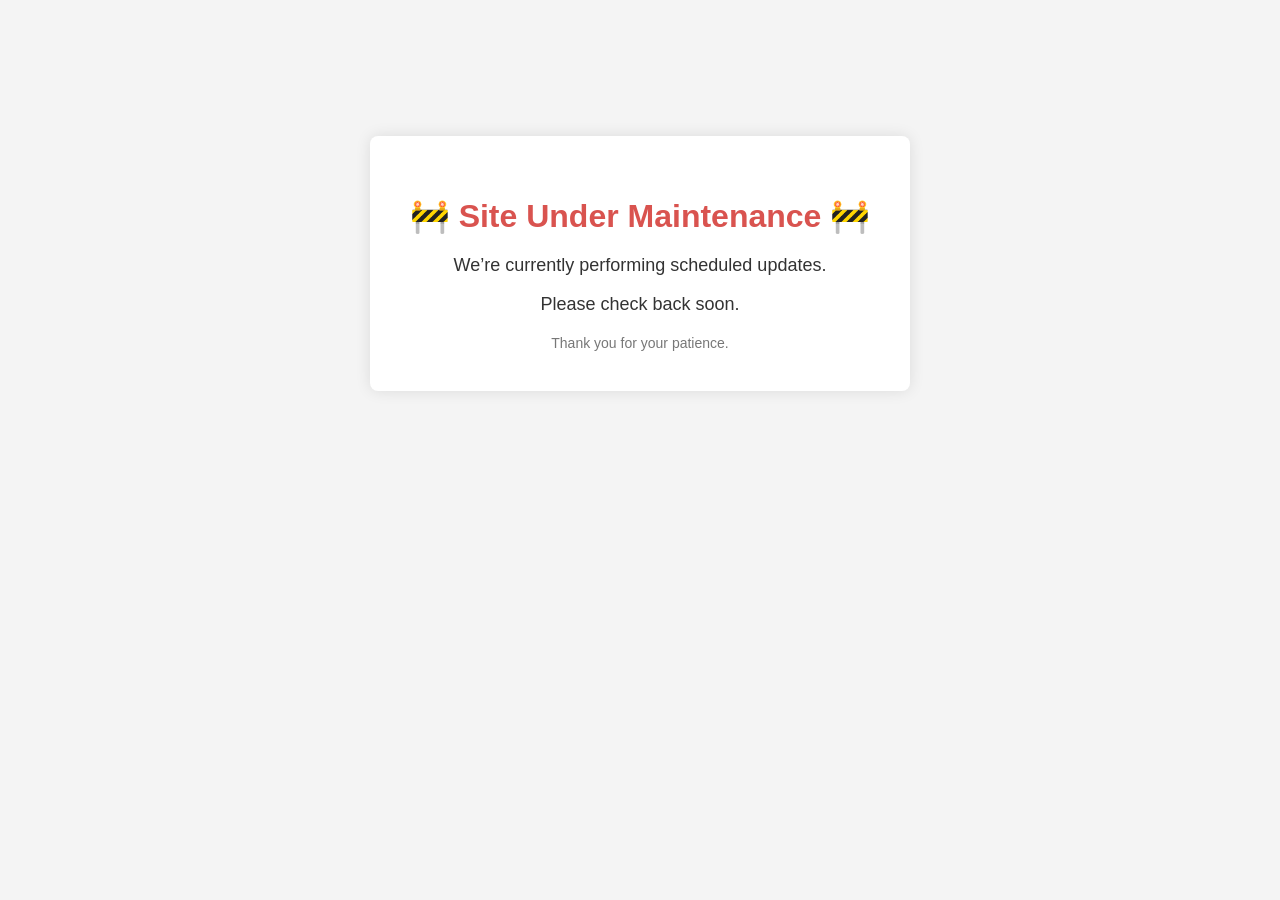
<file: index.html>
<!DOCTYPE html>
<html lang="en">
<head>
  <meta charset="UTF-8">
  <title>Site Under Maintenance</title>
  <meta name="viewport" content="width=device-width, initial-scale=1.0">
  <!-- Optional auto-refresh every 30 seconds -->
  <meta http-equiv="refresh" content="30">
  <style>
    body {
      background-color: #f4f4f4;
      font-family: Arial, sans-serif;
      text-align: center;
      padding: 10%;
      color: #333;
    }
    .container {
      background: #fff;
      padding: 40px;
      border-radius: 8px;
      box-shadow: 0 0 15px rgba(0,0,0,0.1);
      display: inline-block;
    }
    h1 {
      color: #d9534f;
      margin-bottom: 20px;
    }
    p {
      font-size: 18px;
      margin-bottom: 10px;
    }
    .footer {
      margin-top: 20px;
      font-size: 14px;
      color: #777;
    }
  </style>
</head>
<body>
  <div class="container">
    <h1>🚧 Site Under Maintenance 🚧</h1>
    <p>We’re currently performing scheduled updates.</p>
    <p>Please check back soon.</p>
    <div class="footer">Thank you for your patience.</div>
  </div>
</body>
  </html>
</file>
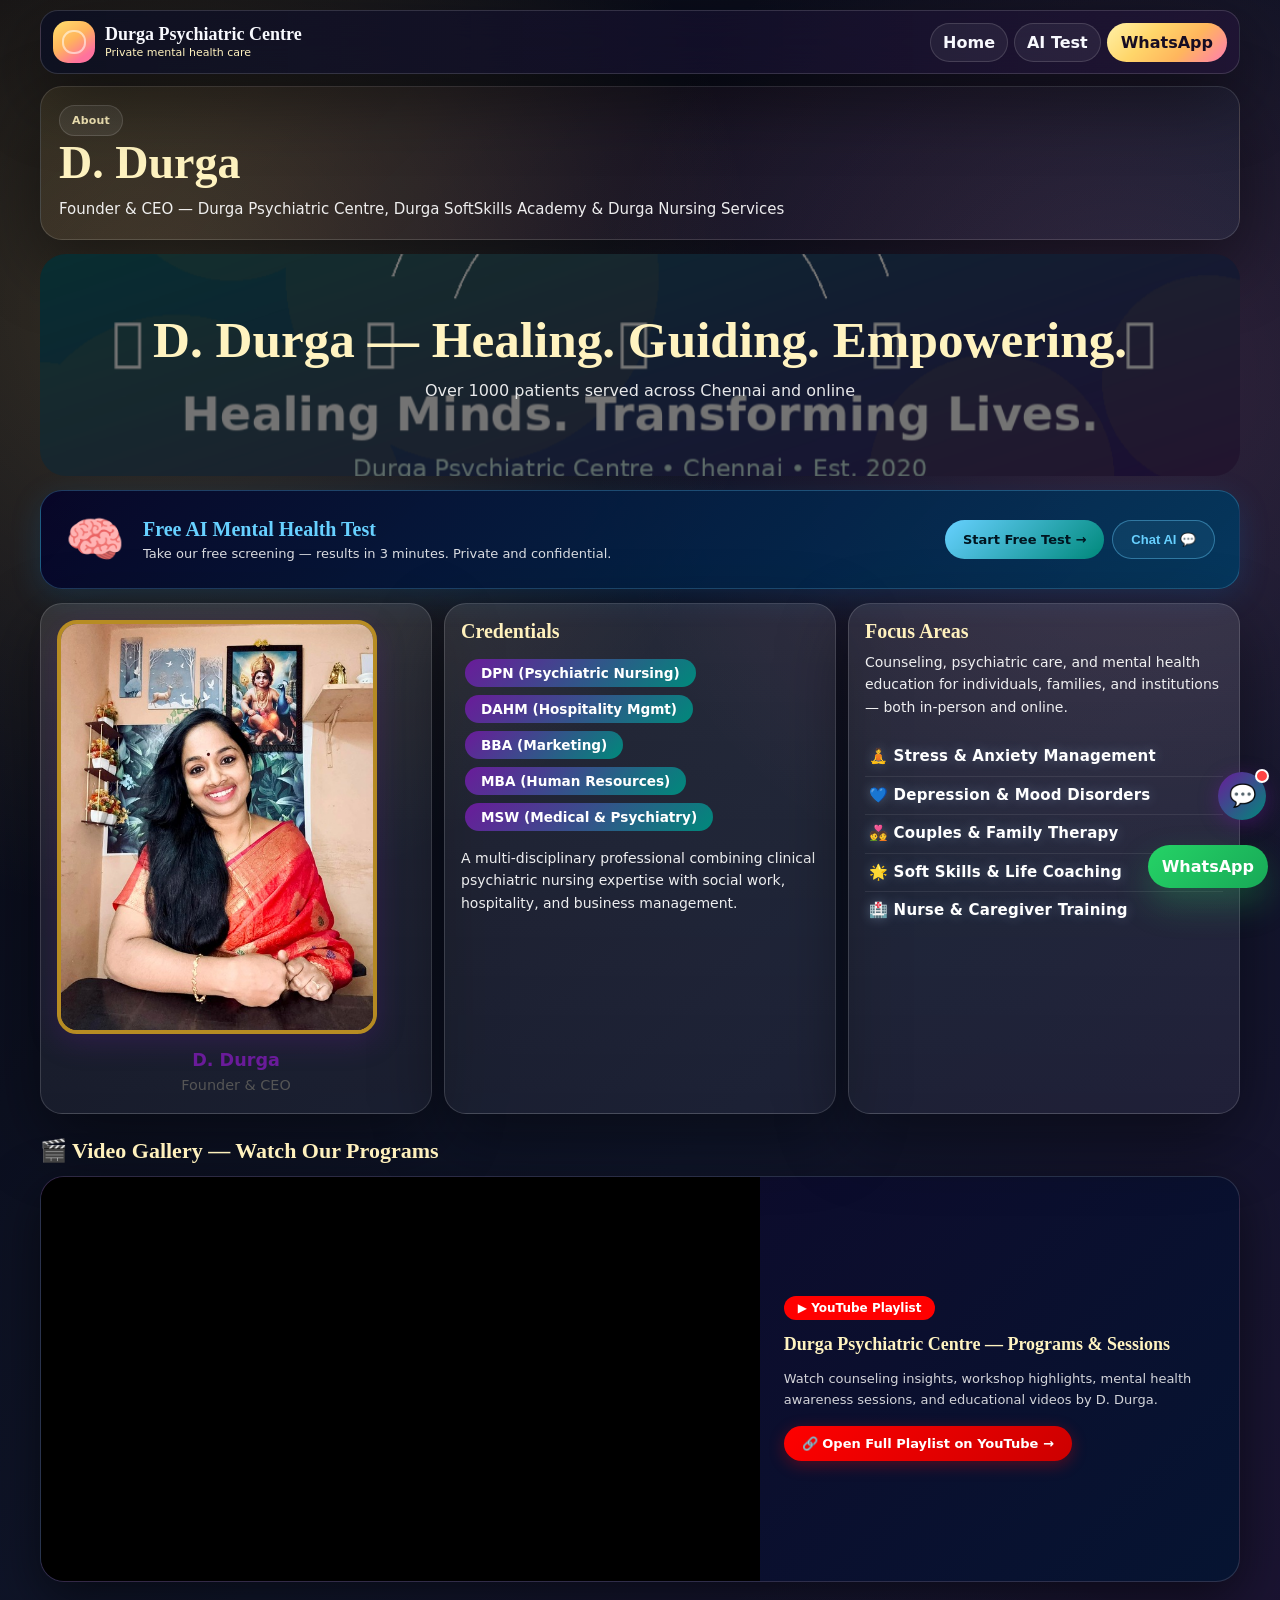
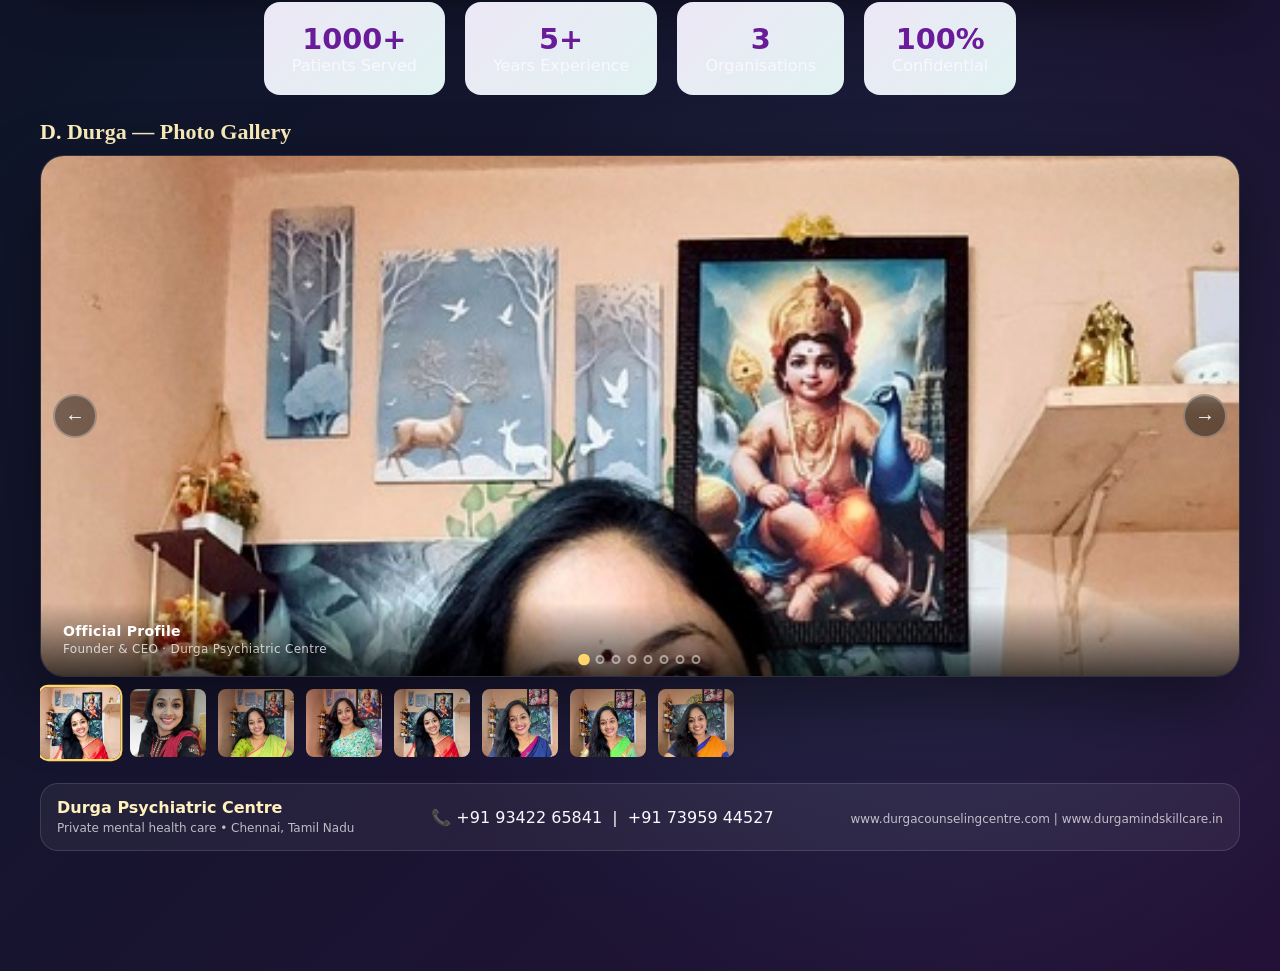
<file: about.html>
<!doctype html>
<html lang="en">
<head>
<meta charset="utf-8">
<meta name="viewport" content="width=device-width, initial-scale=1">
<title>About D. Durga | Durga Psychiatric Centre</title>
<link rel="stylesheet" href="styles.css">
<style>
.about-photos { display:grid; grid-template-columns:repeat(auto-fit,minmax(200px,1fr)); gap:16px; margin:24px 0; }
.about-photos img { width:100%; height:280px; object-fit:cover; object-position:top; border-radius:16px; box-shadow:0 6px 20px rgba(106,27,154,0.2); border:3px solid #b78c23; transition:transform 0.3s; }
.about-photos img:hover { transform:scale(1.03); }
.cred-badge { display:inline-block; background:linear-gradient(135deg,#6a1b9a,#00897b); color:#fff; border-radius:20px; padding:6px 16px; margin:4px; font-size:0.85rem; font-weight:600; }
.stat-row { display:flex; gap:20px; flex-wrap:wrap; justify-content:center; margin:20px 0; }
.stat { background:linear-gradient(135deg,#ede7f6,#e0f2f1); border-radius:16px; padding:20px 28px; text-align:center; min-width:140px; }
.stat b { display:block; font-size:1.8rem; color:#6a1b9a; }

/* ── BRIGHT FOCUS LIST ── */
.focus-list { list-style:none; padding:10px 0 0; margin:10px 0 0; }
.focus-list li {
  color: #ffffff;
  font-size: 15px;
  font-weight: 600;
  line-height: 1.7;
  padding: 6px 0 6px 4px;
  border-bottom: 1px solid rgba(255,255,255,0.08);
  text-shadow: 0 0 12px rgba(180,220,255,0.3);
  letter-spacing: 0.2px;
}
.focus-list li:last-child { border-bottom: none; }
.focus-list li:hover { color: #ffd66a; cursor: default; transition: color 0.2s; }

/* ── YOUTUBE SECTION ── */
.yt-section {
  margin: 12px 0 20px;
  border-radius: 24px;
  overflow: hidden;
  border: 1px solid rgba(255,255,255,0.14);
  background: linear-gradient(135deg, rgba(20,5,40,0.95), rgba(5,20,50,0.95));
  box-shadow: 0 16px 50px rgba(0,0,0,0.5);
}
.yt-main {
  display: grid;
  grid-template-columns: 1.5fr 1fr;
  gap: 0;
}
.yt-embed-wrap {
  position: relative;
  width: 100%;
  aspect-ratio: 16/9;
  background: #000;
}
.yt-embed-wrap iframe {
  position: absolute;
  inset: 0;
  width: 100%;
  height: 100%;
  border: 0;
  display: block;
}
.yt-info {
  padding: 28px 24px;
  display: flex;
  flex-direction: column;
  justify-content: center;
  gap: 12px;
}
.yt-badge {
  display: inline-flex;
  align-items: center;
  gap: 6px;
  padding: 5px 14px;
  border-radius: 999px;
  background: #ff0000;
  color: #fff;
  font-size: 12px;
  font-weight: 700;
  width: fit-content;
}
.yt-info h3 {
  margin: 0;
  font-size: 18px;
  font-family: Georgia, serif;
  color: #fff3c0;
  line-height: 1.35;
}
.yt-info p {
  margin: 0;
  font-size: 13px;
  color: rgba(255,255,255,0.82);
  line-height: 1.6;
}
.yt-link {
  display: inline-flex;
  align-items: center;
  gap: 6px;
  padding: 10px 18px;
  border-radius: 999px;
  background: linear-gradient(135deg,#ff0000,#cc0000);
  color: #fff;
  font-weight: 700;
  font-size: 13px;
  text-decoration: none;
  width: fit-content;
  transition: transform 0.2s, box-shadow 0.2s;
  box-shadow: 0 4px 16px rgba(255,0,0,0.3);
  margin-top: 4px;
}
.yt-link:hover { transform: scale(1.04); box-shadow: 0 6px 22px rgba(255,0,0,0.45); }

@media (max-width: 700px) {
  .yt-main { grid-template-columns: 1fr; }
  .yt-embed-wrap { aspect-ratio: 16/9; position: relative; }
  .yt-info { padding: 20px 16px; }
}
</style>
</head>
<body>
<div class="wrap">
  <div class="nav">
    <div class="brand">
      <div class="logo"></div>
      <div>
        <h1>Durga Psychiatric Centre</h1>
        <p>Private mental health care</p>
      </div>
    </div>
    <div class="actions">
      <a class="pill" href="index.html">Home</a>
      <a class="pill" href="ai-test.html">AI Test</a>
      <a class="btn" href="https://wa.me/917395944527" target="_blank" rel="noopener">WhatsApp</a>
    </div>
  </div>

  <section class="page-hero">
    <div class="eyebrow">About</div>
    <h2>D. Durga</h2>
    <p>Founder &amp; CEO — Durga Psychiatric Centre, Durga SoftSkills Academy &amp; Durga Nursing Services</p>
  </section>

  <section class="pax-section reveal"><div class="pax-bg" style="background-image:url('hero-visual.png')" data-parallax="0.16"></div><div class="pax-content"><h2>D. Durga — Healing. Guiding. Empowering.</h2><p>Over 1000 patients served across Chennai and online</p></div></section><div class="ai-strip reveal"><div class="ai-icon">🧠</div><div class="ai-text"><h3>Free AI Mental Health Test</h3><p>Take our free screening — results in 3 minutes. Private and confidential.</p></div><div class="ai-ctas"><a class="ai-cta-btn primary" href="ai-test.html">Start Free Test →</a><button class="ai-cta-btn secondary" onclick="document.getElementById('dpc-chat-bubble').click()">Chat AI 💬</button></div></div>

  <section class="section-grid">
    <div class="panel" style="text-align:center;">
      <img src="profile.jpg" alt="D. Durga — Founder & CEO" style="width:100%;max-width:320px;border-radius:20px;object-fit:cover;box-shadow:0 8px 28px rgba(106,27,154,0.25);border:4px solid #b78c23;">
      <p style="margin-top:12px;font-weight:700;color:#6a1b9a;font-size:1.1rem;">D. Durga</p>
      <p style="color:#555;font-size:0.9rem;">Founder &amp; CEO</p>
    </div>
    <div class="panel">
      <h3>Credentials</h3>
      <div style="margin:12px 0;">
        <span class="cred-badge">DPN (Psychiatric Nursing)</span>
        <span class="cred-badge">DAHM (Hospitality Mgmt)</span>
        <span class="cred-badge">BBA (Marketing)</span>
        <span class="cred-badge">MBA (Human Resources)</span>
        <span class="cred-badge">MSW (Medical &amp; Psychiatry)</span>
      </div>
      <p>A multi-disciplinary professional combining clinical psychiatric nursing expertise with social work, hospitality, and business management.</p>
    </div>
    <div class="panel">
      <h3>Focus Areas</h3>
      <p>Counseling, psychiatric care, and mental health education for individuals, families, and institutions — both in-person and online.</p>
      <ul class="focus-list">
        <li>🧘 Stress &amp; Anxiety Management</li>
        <li>💙 Depression &amp; Mood Disorders</li>
        <li>💑 Couples &amp; Family Therapy</li>
        <li>🌟 Soft Skills &amp; Life Coaching</li>
        <li>🏥 Nurse &amp; Caregiver Training</li>
      </ul>
    </div>
  </section>

  <!-- ═══ YOUTUBE PLAYLIST ═══════════════════════ -->
  <h3 class="section-title reveal">🎬 Video Gallery — Watch Our Programs</h3>

  <div class="yt-section reveal">
    <div class="yt-main">
      <div class="yt-embed-wrap">
        <iframe
          src="https://www.youtube.com/embed/videoseries?list=PL682GAq1ZyJDsXdpb09h1Mf0v5Gr1PS_e&autoplay=0&rel=0&modestbranding=1"
          title="Durga Psychiatric Centre — Video Playlist"
          allow="accelerometer; autoplay; clipboard-write; encrypted-media; gyroscope; picture-in-picture; web-share"
          allowfullscreen
          loading="lazy">
        </iframe>
      </div>
      <div class="yt-info">
        <div class="yt-badge">▶ YouTube Playlist</div>
        <h3>Durga Psychiatric Centre — Programs &amp; Sessions</h3>
        <p>Watch counseling insights, workshop highlights, mental health awareness sessions, and educational videos by D. Durga.</p>
        <a class="yt-link" href="https://youtube.com/playlist?list=PL682GAq1ZyJDsXdpb09h1Mf0v5Gr1PS_e&si=a0qLMXw9-66dJAkd" target="_blank" rel="noopener">
          🔗 Open Full Playlist on YouTube →
        </a>
      </div>
    </div>
  </div>
  <!-- ════════════════════════════════════════════ -->

  <div class="stat-row">
    <div class="stat"><b>1000+</b>Patients Served</div>
    <div class="stat"><b>5+</b>Years Experience</div>
    <div class="stat"><b>3</b>Organisations</div>
    <div class="stat"><b>100%</b>Confidential</div>
  </div>

  <h3 class="section-title reveal">D. Durga — Photo Gallery</h3>
  <div class="carousel reveal">
    <div class="car-viewport">
      <div class="car-track">
        <div class="car-slide"><img src="profile.jpg"    alt="D. Durga Official Profile"  ><div class="car-caption">Official Profile<span>Founder &amp; CEO · Durga Psychiatric Centre</span></div></div>
        <div class="car-slide"><img src="gallery-1.jpg"  alt="D. Durga Conference"         ><div class="car-caption">Conference &amp; Events<span>Representing Durga Psychiatric Centre</span></div></div>
        <div class="car-slide"><img src="gallery-2.jpg"  alt="D. Durga at Clinic"          ><div class="car-caption">At the Clinic<span>Private counseling · T Nagar, Chennai</span></div></div>
        <div class="car-slide"><img src="gallery-3.jpg"  alt="D. Durga Counseling Session" ><div class="car-caption">Counseling Session<span>Individual, couples &amp; family therapy</span></div></div>
        <div class="car-slide"><img src="gallery-4.jpg"  alt="D. Durga Formal Portrait"    ><div class="car-caption">Formal Portrait<span>Multi-disciplinary health professional</span></div></div>
        <div class="car-slide"><img src="gallery-5.jpg"  alt="D. Durga Blue Saree"         ><div class="car-caption">Professional Consultation<span>Online &amp; in-person sessions</span></div></div>
        <div class="car-slide"><img src="gallery-6.jpg"  alt="D. Durga Workshop"           ><div class="car-caption">Workshop Day<span>Schools · Colleges · Corporates</span></div></div>
        <div class="car-slide"><img src="gallery-7.jpg"  alt="D. Durga Training Session"   ><div class="car-caption">Training Session<span>Certificate programs &amp; caregiver training</span></div></div>
      </div>
    </div>
    <button class="car-prev">&#8592;</button>
    <button class="car-next">&#8594;</button>
    <div class="car-dots"></div>
  </div>
  <div class="car-thumbs reveal">
    <div class="car-thumb active"><img src="profile.jpg"   alt="1"></div>
    <div class="car-thumb"><img src="gallery-1.jpg" alt="2"></div>
    <div class="car-thumb"><img src="gallery-2.jpg" alt="3"></div>
    <div class="car-thumb"><img src="gallery-3.jpg" alt="4"></div>
    <div class="car-thumb"><img src="gallery-4.jpg" alt="5"></div>
    <div class="car-thumb"><img src="gallery-5.jpg" alt="6"></div>
    <div class="car-thumb"><img src="gallery-6.jpg" alt="7"></div>
    <div class="car-thumb"><img src="gallery-7.jpg" alt="8"></div>
  </div>

  <div class="footer">
    <div><strong>Durga Psychiatric Centre</strong><br><span class="small">Private mental health care • Chennai, Tamil Nadu</span></div>
    <div>📞 +91 93422 65841 &nbsp;|&nbsp; +91 73959 44527</div>
    <div><span class="small">www.durgacounselingcentre.com | www.durgamindskillcare.in</span></div>
  </div>
</div>
<a class="wa" href="https://wa.me/917395944527" target="_blank" rel="noopener">WhatsApp</a>
<script src="script.js"></script>
</body>
</html>
</file>
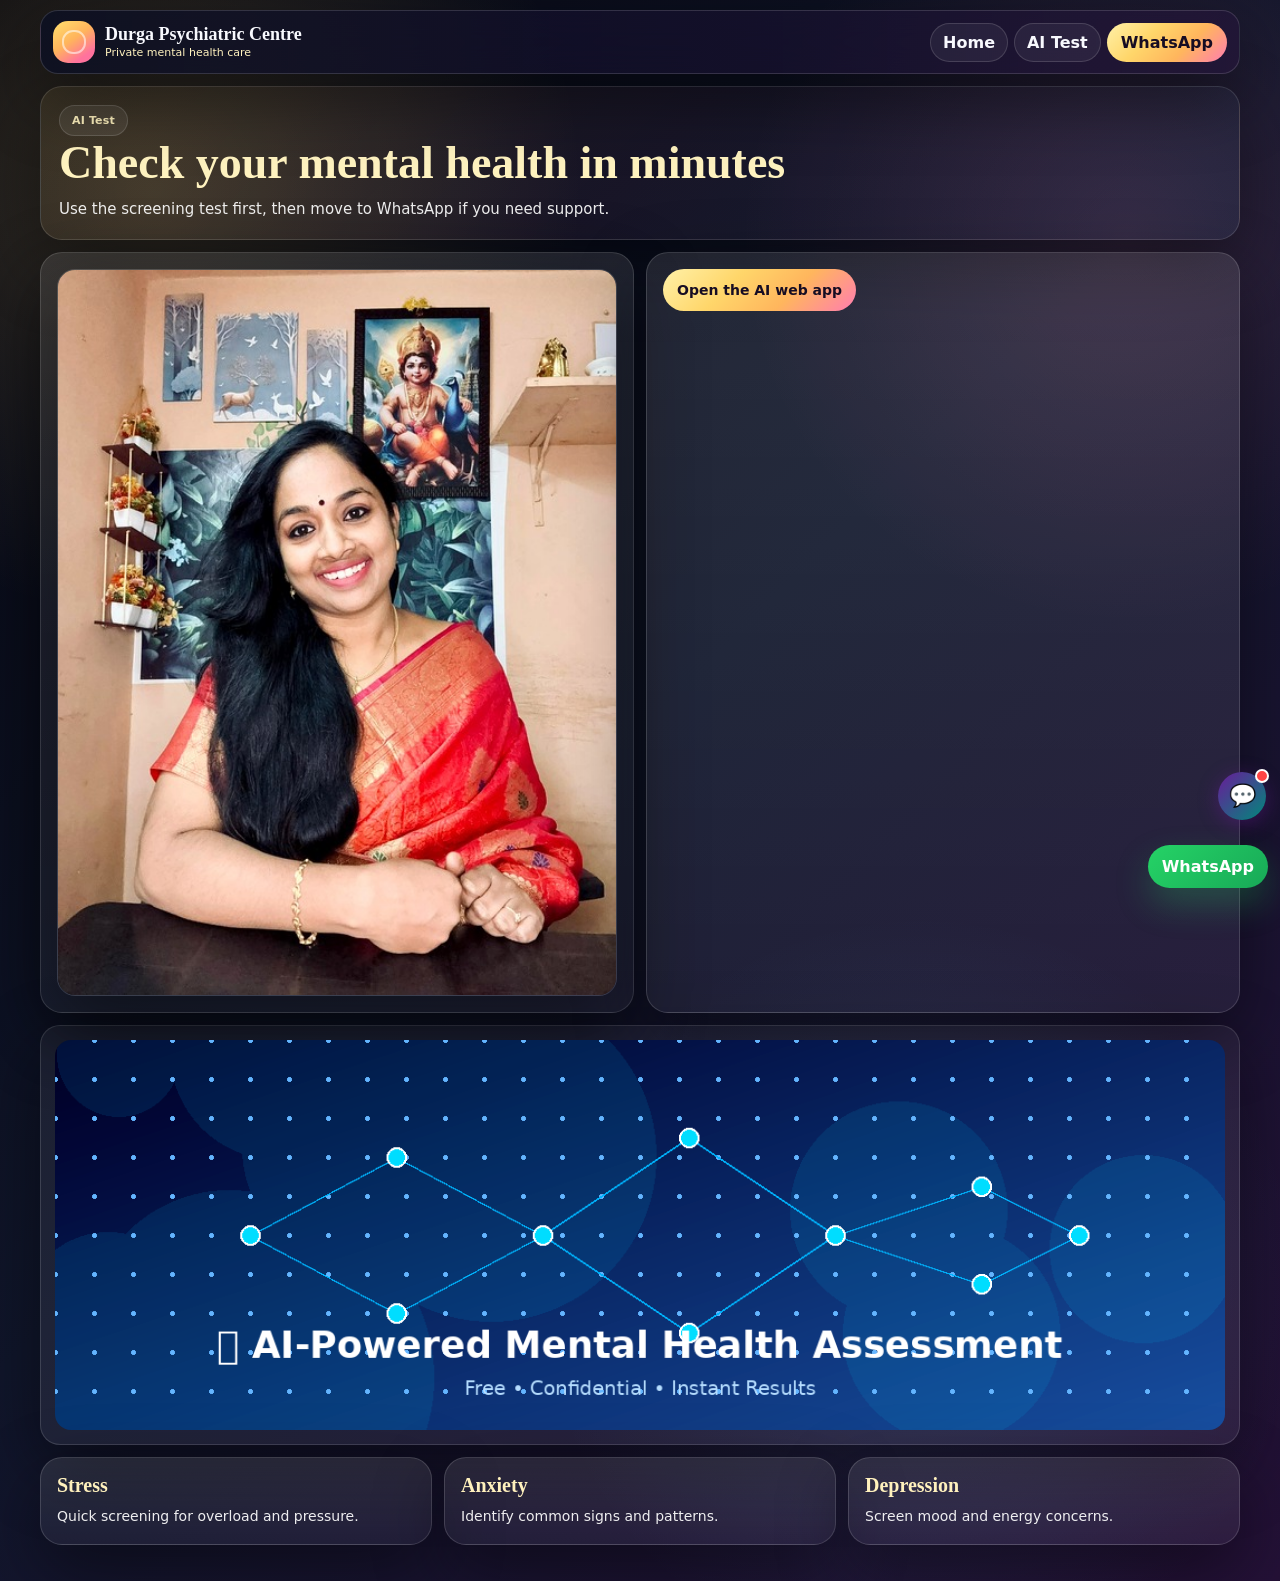
<file: ai-test.html>
<!doctype html>
<html lang="en">
<head>
<meta charset="utf-8">
<meta name="viewport" content="width=device-width, initial-scale=1">
<title>AI Test | Durga Psychiatric Centre</title>
<link rel="stylesheet" href="styles.css">
</head>
<body>
<div class="wrap">
  <div class="nav">
    <div class="brand">
      <div class="logo"></div>
      <div>
        <h1>Durga Psychiatric Centre</h1>
        <p>Private mental health care</p>
      </div>
    </div>
    <div class="actions">
      <a class="pill" href="index.html">Home</a>
      <a class="pill" href="ai-test.html">AI Test</a>
      <a class="btn" href="https://wa.me/917395944527" target="_blank" rel="noopener">WhatsApp</a>
    </div>
  </div>

  <section class="page-hero">
    <div class="eyebrow">AI Test</div>
    <h2>Check your mental health in minutes</h2>
    <p>Use the screening test first, then move to WhatsApp if you need support.</p>
  </section>

  <div class="grid2"><div class="panel"><img class="cardimg" src="profile.jpg" alt="D. Durga profile"></div><div class="panel"><p><a class="btn" href="https://ddurga.streamlit.app/" target="_blank" rel="noopener">Open the AI web app</a></p></div></div>

  <div class="banner"><img class="motif" src="ai-visual.png" alt="AI Test visual"></div>

  <section class="section-grid">
    <div class="panel"><h3>Stress</h3><p>Quick screening for overload and pressure.</p></div>
    <div class="panel"><h3>Anxiety</h3><p>Identify common signs and patterns.</p></div>
    <div class="panel"><h3>Depression</h3><p>Screen mood and energy concerns.</p></div>
    </section>
</div>
<a class="wa" href="https://wa.me/917395944527" target="_blank" rel="noopener">WhatsApp</a>
<script src="script.js"></script>
</body>
</html>
</file>
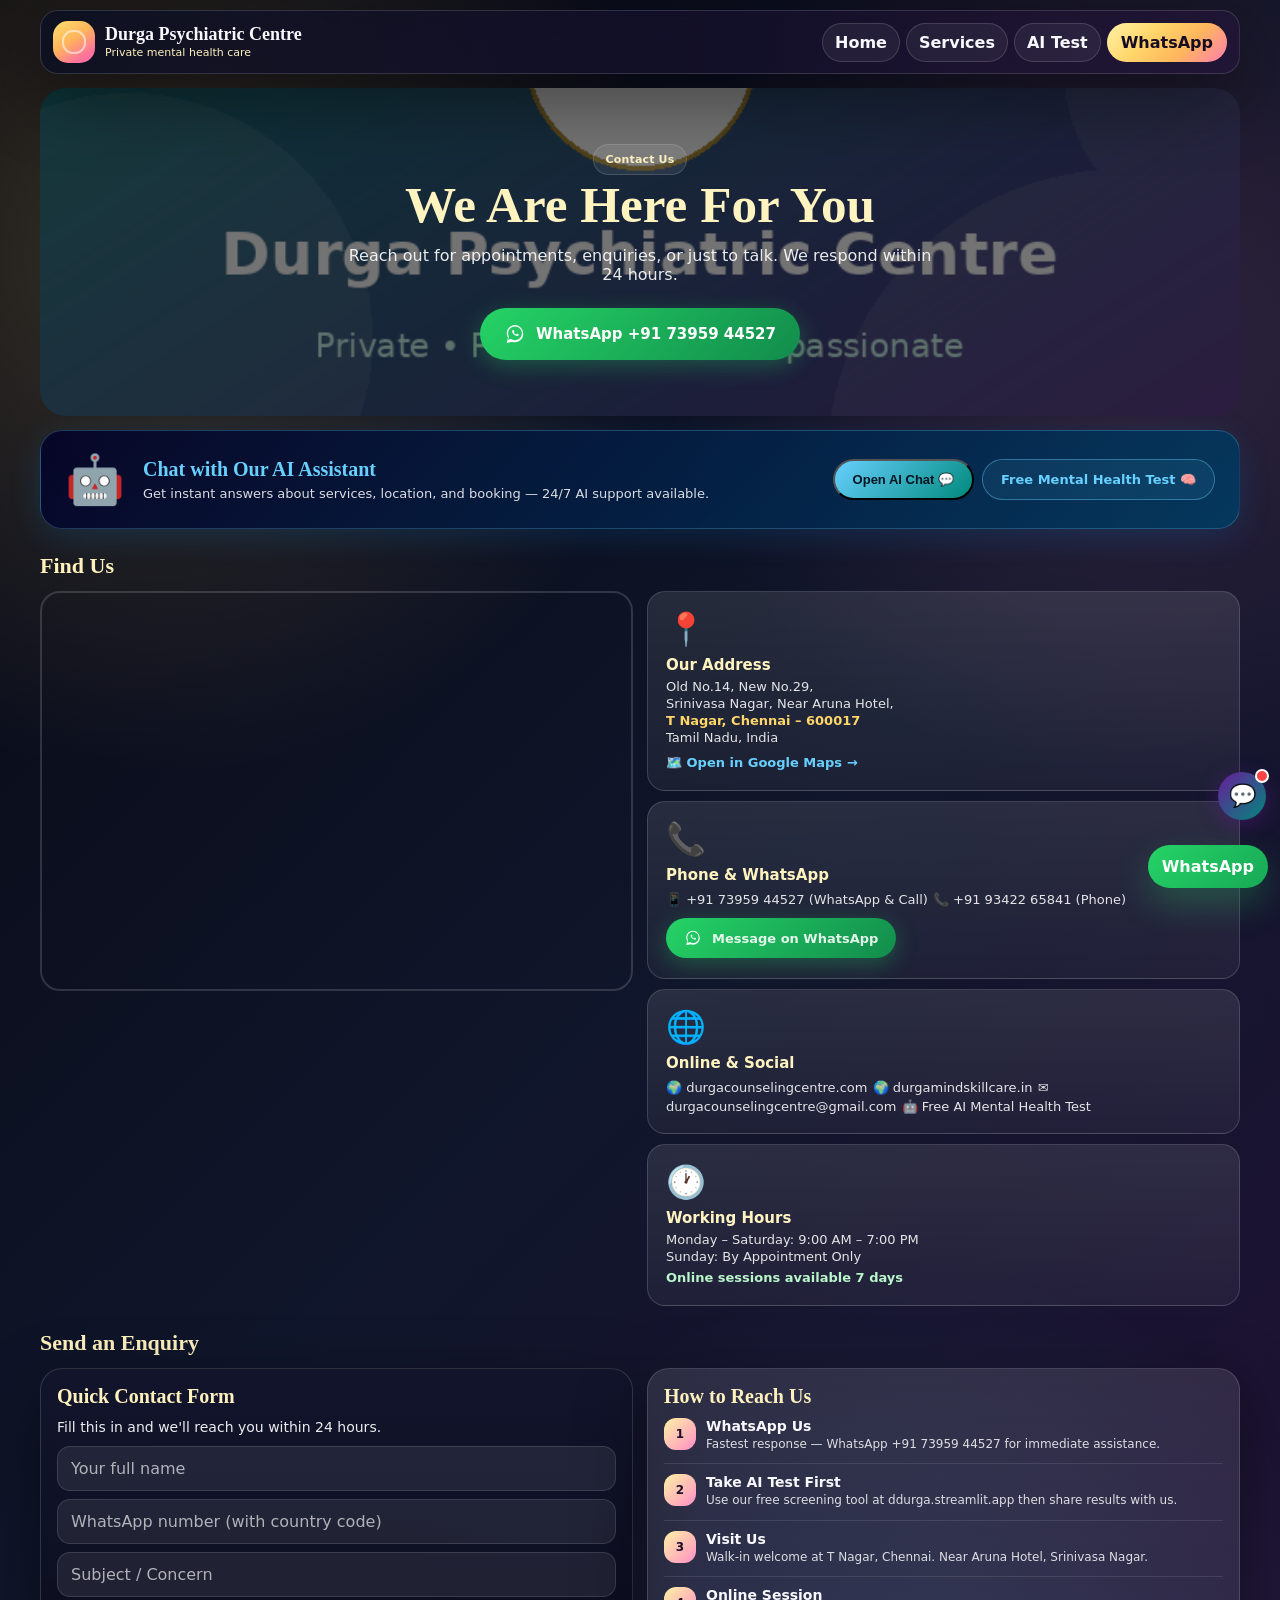
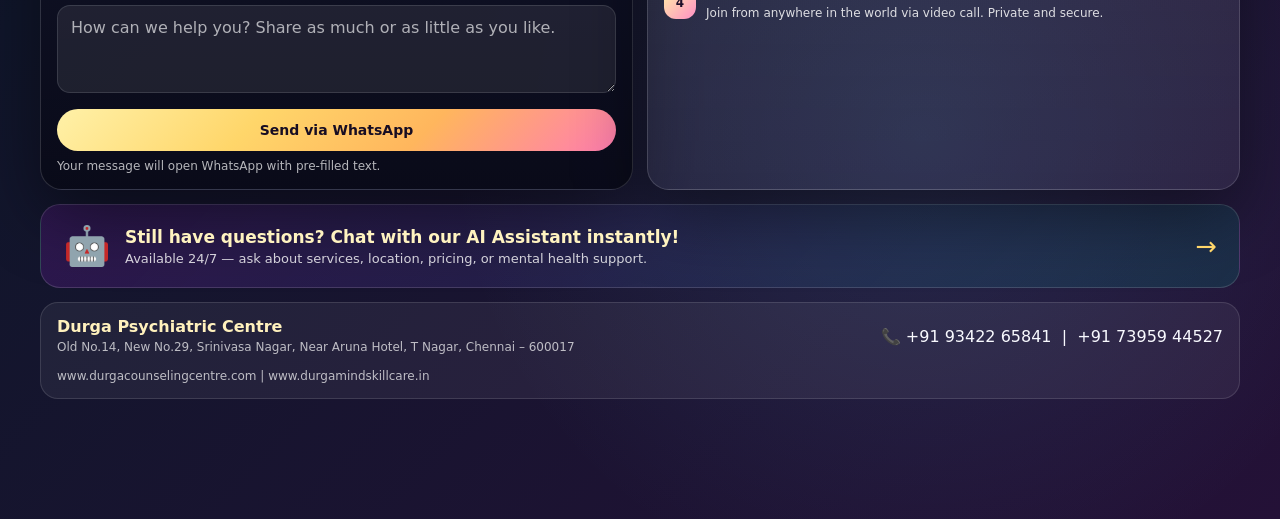
<file: contact.html>
<!doctype html>
<html lang="en">
<head>
<meta charset="utf-8">
<meta name="viewport" content="width=device-width, initial-scale=1">
<title>Contact | Durga Psychiatric Centre</title>
<link rel="stylesheet" href="styles.css">
</head>
<body>
<div class="wrap">

  <div class="nav">
    <div class="brand">
      <div class="logo"></div>
      <div>
        <h1>Durga Psychiatric Centre</h1>
        <p>Private mental health care</p>
      </div>
    </div>
    <div class="actions">
      <a class="pill" href="index.html">Home</a>
      <a class="pill" href="services.html">Services</a>
      <a class="pill" href="ai-test.html">AI Test</a>
      <a class="btn" href="https://wa.me/917395944527" target="_blank" rel="noopener">WhatsApp</a>
    </div>
  </div>

  <!-- PARALLAX HERO -->
  <section class="pax-section reveal">
    <div class="pax-bg" style="background-image:url('clinic-visual.png')" data-parallax="0.16"></div>
    <div class="pax-content">
      <div class="eyebrow">Contact Us</div>
      <h2>We Are Here For You</h2>
      <p>Reach out for appointments, enquiries, or just to talk. We respond within 24 hours.</p>
      <a class="wa-big" href="https://wa.me/917395944527" target="_blank" rel="noopener">
        <svg width="22" height="22" viewBox="0 0 32 32" fill="white"><path d="M16 3C9.373 3 4 8.373 4 15c0 2.385.668 4.61 1.83 6.51L4 29l7.695-1.803A12.94 12.94 0 0016 28c6.627 0 12-5.373 12-12S22.627 3 16 3zm0 2c5.523 0 10 4.477 10 10s-4.477 10-10 10a9.96 9.96 0 01-5.065-1.37l-.36-.216-4.57 1.072 1.11-4.443-.235-.373A9.96 9.96 0 016 15c0-5.523 4.477-10 10-10zm-2.5 5c-.278 0-.583.104-.8.323-.218.22-.83.812-.83 1.98s.85 2.297.97 2.455c.12.157 1.672 2.547 4.05 3.572 2.38 1.025 2.38.683 2.81.64.43-.043 1.39-.568 1.587-1.116.197-.548.197-1.017.138-1.116-.06-.1-.218-.158-.456-.277-.238-.12-1.39-.686-1.607-.764-.216-.08-.373-.12-.53.12-.157.238-.607.764-.744.92-.137.157-.276.177-.514.06-.238-.12-1.003-.37-1.91-1.18-.706-.63-1.183-1.408-1.32-1.646-.138-.238-.015-.367.103-.485.106-.106.238-.276.357-.414.12-.138.16-.237.24-.396.08-.158.04-.297-.02-.415-.06-.12-.53-1.28-.726-1.754-.19-.465-.385-.4-.53-.4z"/></svg>
        WhatsApp +91 73959 44527
      </a>
    </div>
  </section>

  <!-- AI PROMO STRIP -->
  <div class="ai-strip reveal">
    <div class="ai-icon">🤖</div>
    <div class="ai-text">
      <h3>Chat with Our AI Assistant</h3>
      <p>Get instant answers about services, location, and booking — 24/7 AI support available.</p>
    </div>
    <div class="ai-ctas">
      <button class="ai-cta-btn primary" onclick="document.getElementById('dpc-chat-bubble').click()">Open AI Chat 💬</button>
      <a class="ai-cta-btn secondary" href="ai-test.html">Free Mental Health Test 🧠</a>
    </div>
  </div>

  <!-- MAP + INFO GRID -->
  <h3 class="section-title reveal">Find Us</h3>
  <div class="contact-grid reveal">

    <!-- GOOGLE MAP EMBED -->
    <div class="map-frame">
      <iframe
        src="https://maps.google.com/maps?q=Srinivasa+Nagar+T+Nagar+Chennai+600017&output=embed&z=16"
        allowfullscreen
        loading="lazy"
        referrerpolicy="no-referrer-when-downgrade"
        title="Durga Psychiatric Centre location map">
      </iframe>
    </div>

    <!-- CONTACT CARDS -->
    <div class="contact-info-panel">

      <div class="contact-card">
        <span class="cc-icon">📍</span>
        <h4>Our Address</h4>
        <p>Old No.14, New No.29,</p>
        <p>Srinivasa Nagar, Near Aruna Hotel,</p>
        <p><strong style="color:#ffd66a">T Nagar, Chennai – 600017</strong></p>
        <p>Tamil Nadu, India</p>
        <a href="https://maps.google.com/?q=Srinivasa+Nagar+T+Nagar+Chennai+600017" target="_blank" rel="noopener" style="color:#67d0ff;font-weight:700;display:inline-block;margin-top:8px">🗺️ Open in Google Maps →</a>
      </div>

      <div class="contact-card">
        <span class="cc-icon">📞</span>
        <h4>Phone &amp; WhatsApp</h4>
        <a href="tel:+917395944527">📱 +91 73959 44527 (WhatsApp &amp; Call)</a>
        <a href="tel:+919342265841">📞 +91 93422 65841 (Phone)</a>
        <a class="wa-big" href="https://wa.me/917395944527" target="_blank" rel="noopener" style="font-size:13px;padding:11px 18px;margin-top:10px;display:inline-flex">
          <svg width="18" height="18" viewBox="0 0 32 32" fill="white"><path d="M16 3C9.373 3 4 8.373 4 15c0 2.385.668 4.61 1.83 6.51L4 29l7.695-1.803A12.94 12.94 0 0016 28c6.627 0 12-5.373 12-12S22.627 3 16 3zm0 2c5.523 0 10 4.477 10 10s-4.477 10-10 10a9.96 9.96 0 01-5.065-1.37l-.36-.216-4.57 1.072 1.11-4.443-.235-.373A9.96 9.96 0 016 15c0-5.523 4.477-10 10-10zm-2.5 5c-.278 0-.583.104-.8.323-.218.22-.83.812-.83 1.98s.85 2.297.97 2.455c.12.157 1.672 2.547 4.05 3.572 2.38 1.025 2.38.683 2.81.64.43-.043 1.39-.568 1.587-1.116.197-.548.197-1.017.138-1.116-.06-.1-.218-.158-.456-.277-.238-.12-1.39-.686-1.607-.764-.216-.08-.373-.12-.53.12-.157.238-.607.764-.744.92-.137.157-.276.177-.514.06-.238-.12-1.003-.37-1.91-1.18-.706-.63-1.183-1.408-1.32-1.646-.138-.238-.015-.367.103-.485.106-.106.238-.276.357-.414.12-.138.16-.237.24-.396.08-.158.04-.297-.02-.415-.06-.12-.53-1.28-.726-1.754-.19-.465-.385-.4-.53-.4z"/></svg>
          Message on WhatsApp
        </a>
      </div>

      <div class="contact-card">
        <span class="cc-icon">🌐</span>
        <h4>Online &amp; Social</h4>
        <a href="https://www.durgacounselingcentre.com" target="_blank" rel="noopener">🌍 durgacounselingcentre.com</a>
        <a href="https://www.durgamindskillcare.in" target="_blank" rel="noopener">🌍 durgamindskillcare.in</a>
        <a href="mailto:durgacounselingcentre@gmail.com">✉️ durgacounselingcentre@gmail.com</a>
        <a href="https://ddurga.streamlit.app/" target="_blank" rel="noopener">🤖 Free AI Mental Health Test</a>
      </div>

      <div class="contact-card">
        <span class="cc-icon">🕐</span>
        <h4>Working Hours</h4>
        <p>Monday – Saturday: 9:00 AM – 7:00 PM</p>
        <p>Sunday: By Appointment Only</p>
        <p style="color:#b9f6ca;font-weight:700;margin-top:6px">Online sessions available 7 days</p>
      </div>

    </div>
  </div>

  <!-- ENQUIRY FORM -->
  <h3 class="section-title reveal">Send an Enquiry</h3>
  <div class="section-grid reveal" style="grid-template-columns:1fr 1fr;gap:14px">
    <div class="panel lead">
      <h3>Quick Contact Form</h3>
      <p>Fill this in and we'll reach you within 24 hours.</p>
      <input type="text" placeholder="Your full name" id="cf-name">
      <input type="tel" placeholder="WhatsApp number (with country code)" id="cf-phone">
      <input type="text" placeholder="Subject / Concern" id="cf-subject">
      <textarea placeholder="How can we help you? Share as much or as little as you like." id="cf-msg"></textarea>
      <a class="btn" id="cf-wa-send" href="contact.html#" style="margin-top:12px;text-align:center;">Send via WhatsApp</a>
      <div class="small" style="margin-top:8px">Your message will open WhatsApp with pre-filled text.</div>
    </div>
    <div class="panel">
      <h3>How to Reach Us</h3>
      <div class="feature">
        <div class="badge">1</div>
        <div><b>WhatsApp Us</b><span>Fastest response — WhatsApp +91 73959 44527 for immediate assistance.</span></div>
      </div>
      <div class="feature">
        <div class="badge">2</div>
        <div><b>Take AI Test First</b><span>Use our free screening tool at ddurga.streamlit.app then share results with us.</span></div>
      </div>
      <div class="feature">
        <div class="badge">3</div>
        <div><b>Visit Us</b><span>Walk-in welcome at T Nagar, Chennai. Near Aruna Hotel, Srinivasa Nagar.</span></div>
      </div>
      <div class="feature">
        <div class="badge">4</div>
        <div><b>Online Session</b><span>Join from anywhere in the world via video call. Private and secure.</span></div>
      </div>
    </div>
  </div>

  <!-- CHAT INVITE -->
  <div class="chat-invite reveal" onclick="document.getElementById('dpc-chat-bubble').click()">
    <div class="ci-icon">🤖</div>
    <div class="ci-text">
      <h4>Still have questions? Chat with our AI Assistant instantly!</h4>
      <p>Available 24/7 — ask about services, location, pricing, or mental health support.</p>
    </div>
    <div class="ci-arrow">→</div>
  </div>

  <div class="footer reveal">
    <div><strong>Durga Psychiatric Centre</strong><br><span class="small">Old No.14, New No.29, Srinivasa Nagar, Near Aruna Hotel, T Nagar, Chennai – 600017</span></div>
    <div>📞 +91 93422 65841 &nbsp;|&nbsp; +91 73959 44527</div>
    <div><span class="small">www.durgacounselingcentre.com | www.durgamindskillcare.in</span></div>
  </div>

</div>
<a class="wa" href="https://wa.me/917395944527" target="_blank" rel="noopener">WhatsApp</a>
<script src="script.js"></script>
<script>
// WhatsApp form pre-fill
document.getElementById('cf-wa-send').addEventListener('click', function(e){
  e.preventDefault();
  const name    = document.getElementById('cf-name').value.trim() || 'Visitor';
  const phone   = document.getElementById('cf-phone').value.trim();
  const subject = document.getElementById('cf-subject').value.trim() || 'General Enquiry';
  const msg     = document.getElementById('cf-msg').value.trim() || '';
  const text = `Hello D. Durga 🙏\n\nName: ${name}\nPhone: ${phone}\nSubject: ${subject}\n\nMessage:\n${msg}\n\n(Sent from durgacounselingcentre.com)`;
  window.open('https://wa.me/917395944527?text=' + encodeURIComponent(text), '_blank');
});
</script>
</body>
</html>
</file>
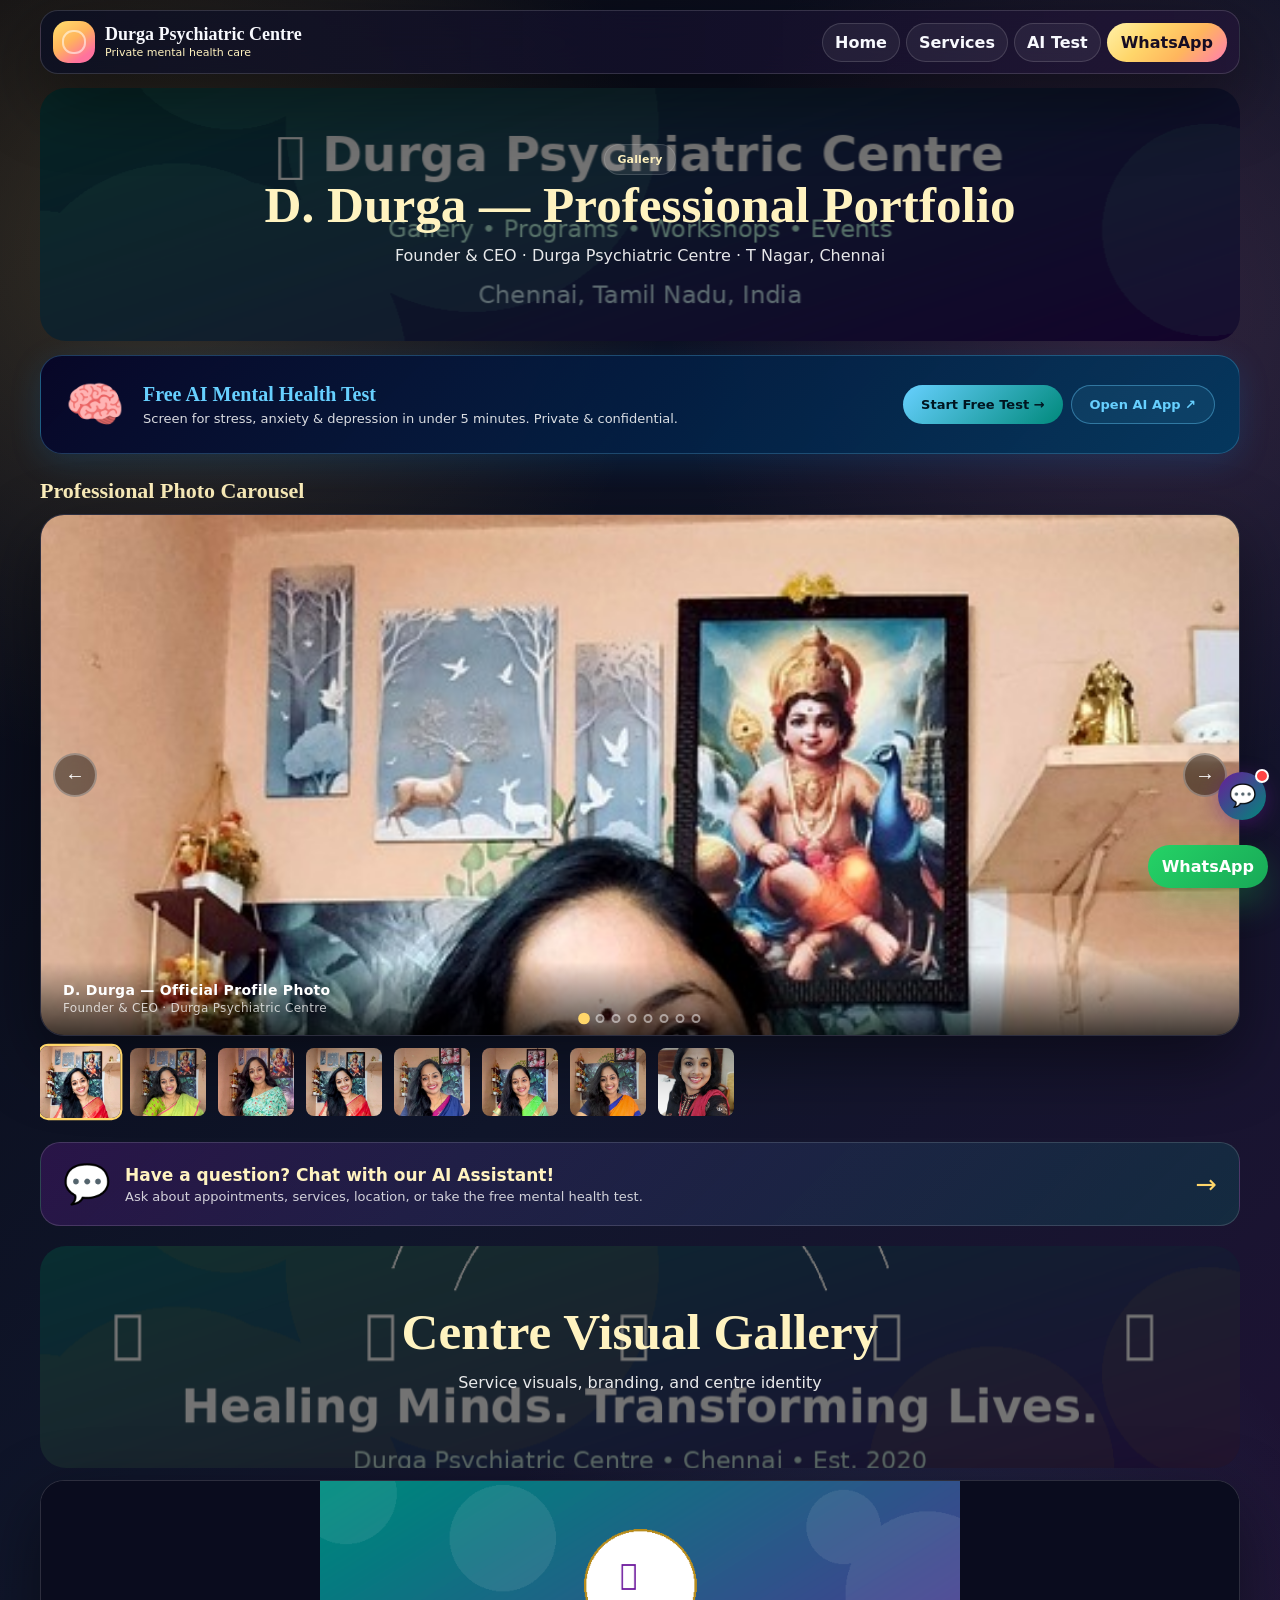
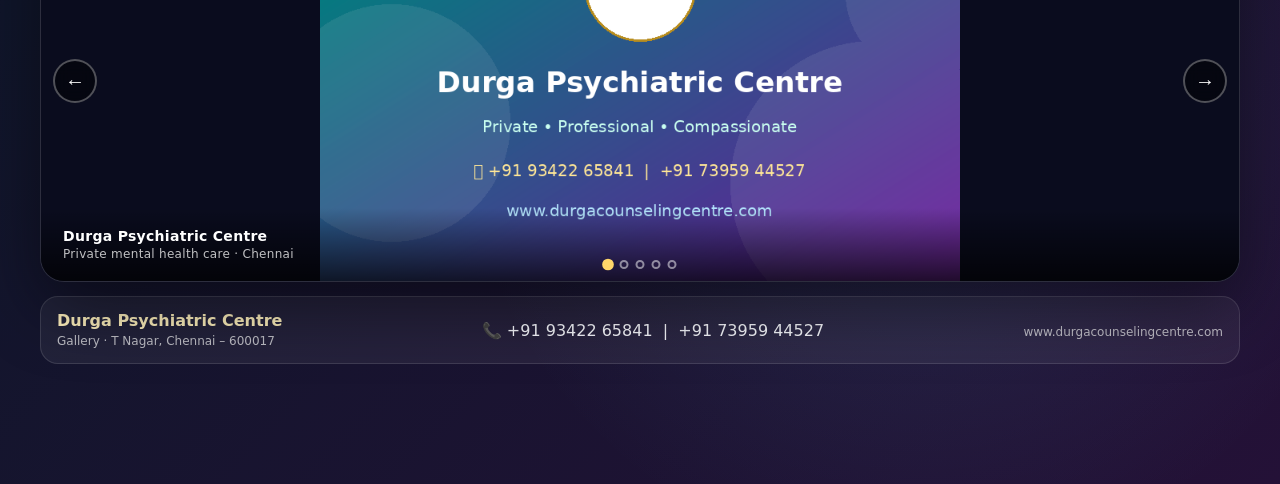
<file: gallery.html>
<!doctype html>
<html lang="en">
<head>
<meta charset="utf-8">
<meta name="viewport" content="width=device-width, initial-scale=1">
<title>Gallery | Durga Psychiatric Centre</title>
<link rel="stylesheet" href="styles.css">
</head>
<body>
<div class="wrap">

  <div class="nav">
    <div class="brand">
      <div class="logo"></div>
      <div>
        <h1>Durga Psychiatric Centre</h1>
        <p>Private mental health care</p>
      </div>
    </div>
    <div class="actions">
      <a class="pill" href="index.html">Home</a>
      <a class="pill" href="services.html">Services</a>
      <a class="pill" href="ai-test.html">AI Test</a>
      <a class="btn" href="https://wa.me/917395944527" target="_blank" rel="noopener">WhatsApp</a>
    </div>
  </div>

  <!-- PARALLAX HERO HEADER -->
  <section class="pax-section reveal">
    <div class="pax-bg" style="background-image:url('gallery-visual.png')" data-parallax="0.18"></div>
    <div class="pax-content">
      <div class="eyebrow">Gallery</div>
      <h2>D. Durga — Professional Portfolio</h2>
      <p>Founder &amp; CEO · Durga Psychiatric Centre · T Nagar, Chennai</p>
    </div>
  </section>

  <!-- AI PROMO STRIP -->
  <div class="ai-strip reveal">
    <div class="ai-icon">🧠</div>
    <div class="ai-text">
      <h3>Free AI Mental Health Test</h3>
      <p>Screen for stress, anxiety &amp; depression in under 5 minutes. Private &amp; confidential.</p>
    </div>
    <div class="ai-ctas">
      <a class="ai-cta-btn primary" href="ai-test.html">Start Free Test →</a>
      <a class="ai-cta-btn secondary" href="https://ddurga.streamlit.app/" target="_blank" rel="noopener">Open AI App ↗</a>
    </div>
  </div>

  <!-- MAIN PHOTO CAROUSEL -->
  <h3 class="section-title reveal">Professional Photo Carousel</h3>

  <div class="carousel reveal" id="main-carousel">
    <div class="car-viewport">
      <div class="car-track">

        <div class="car-slide">
          <img src="profile.jpg" alt="D. Durga — Official Profile">
          <div class="car-caption">D. Durga — Official Profile Photo<span>Founder &amp; CEO · Durga Psychiatric Centre</span></div>
        </div>

        <div class="car-slide">
          <img src="gallery-2.jpg" alt="D. Durga at Clinic">
          <div class="car-caption">D. Durga at the Clinic<span>Private counseling sessions · T Nagar, Chennai</span></div>
        </div>

        <div class="car-slide">
          <img src="gallery-3.jpg" alt="D. Durga — Counseling Session">
          <div class="car-caption">Counseling &amp; Support Sessions<span>Individual, couples, and family therapy</span></div>
        </div>

        <div class="car-slide">
          <img src="gallery-4.jpg" alt="D. Durga — Formal Portrait">
          <div class="car-caption">Formal Professional Portrait<span>DPN · DAHM · BBA · MBA (HR) · MSW (Medical &amp; Psychiatry)</span></div>
        </div>

        <div class="car-slide">
          <img src="gallery-5.jpg" alt="D. Durga — Professional">
          <div class="car-caption">Professional Consultation<span>Online &amp; in-person sessions available</span></div>
        </div>

        <div class="car-slide">
          <img src="gallery-6.jpg" alt="D. Durga — Workshop Day">
          <div class="car-caption">Workshop &amp; Training Programs<span>Schools, colleges, corporates, and communities</span></div>
        </div>

        <div class="car-slide">
          <img src="gallery-7.jpg" alt="D. Durga — Training Session">
          <div class="car-caption">Mental Health Training Session<span>Soft skills, caregiver training, and certificate programs</span></div>
        </div>

        <div class="car-slide">
          <img src="gallery-1.jpg" alt="D. Durga — Conference">
          <div class="car-caption">Conferences &amp; Events<span>Representing Durga Psychiatric Centre nationally</span></div>
        </div>

      </div>
    </div>
    <button class="car-prev" aria-label="Previous">&#8592;</button>
    <button class="car-next" aria-label="Next">&#8594;</button>
    <div class="car-dots"></div>
  </div>

  <!-- THUMBNAIL STRIP -->
  <div class="car-thumbs reveal" id="main-thumbs">
    <div class="car-thumb active"><img src="profile.jpg" alt="Slide 1"></div>
    <div class="car-thumb"><img src="gallery-2.jpg" alt="Slide 2"></div>
    <div class="car-thumb"><img src="gallery-3.jpg" alt="Slide 3"></div>
    <div class="car-thumb"><img src="gallery-4.jpg" alt="Slide 4"></div>
    <div class="car-thumb"><img src="gallery-5.jpg" alt="Slide 5"></div>
    <div class="car-thumb"><img src="gallery-6.jpg" alt="Slide 6"></div>
    <div class="car-thumb"><img src="gallery-7.jpg" alt="Slide 7"></div>
    <div class="car-thumb"><img src="gallery-1.jpg" alt="Slide 8"></div>
  </div>

  <!-- CHAT INVITE INLINE BANNER -->
  <div class="chat-invite reveal" onclick="document.getElementById('dpc-chat-bubble').click()">
    <div class="ci-icon">💬</div>
    <div class="ci-text">
      <h4>Have a question? Chat with our AI Assistant!</h4>
      <p>Ask about appointments, services, location, or take the free mental health test.</p>
    </div>
    <div class="ci-arrow">→</div>
  </div>

  <!-- PARALLAX BANNER — VISUALS CAROUSEL -->
  <section class="pax-section reveal" style="margin-top:20px">
    <div class="pax-bg" style="background-image:url('hero-visual.png')" data-parallax="0.14"></div>
    <div class="pax-content">
      <h2>Centre Visual Gallery</h2>
      <p>Service visuals, branding, and centre identity</p>
    </div>
  </section>

  <div class="carousel reveal" id="visuals-carousel" style="margin-top:12px">
    <div class="car-viewport">
      <div class="car-track">
        <div class="car-slide"><img src="clinic-visual.png" alt="Durga Psychiatric Centre" style="object-fit:contain;background:#0a0c1e;height:400px"><div class="car-caption">Durga Psychiatric Centre<span>Private mental health care · Chennai</span></div></div>
        <div class="car-slide"><img src="services-visual.png" alt="Our Services" style="object-fit:contain;background:#0a0c1e;height:400px"><div class="car-caption">Our Services<span>Counseling · Workshops · Training · Psychiatric Support</span></div></div>
        <div class="car-slide"><img src="ai-visual.png" alt="AI Mental Health Test" style="object-fit:contain;background:#0a0c1e;height:400px"><div class="car-caption">AI Mental Health Assessment<span>Free screening at ddurga.streamlit.app</span></div></div>
        <div class="car-slide"><img src="reviews-visual.png" alt="Patient Reviews" style="object-fit:contain;background:#0a0c1e;height:400px"><div class="car-caption">Patient Reviews &amp; Testimonials<span>Trusted by 1000+ patients · ★★★★★</span></div></div>
        <div class="car-slide"><img src="hero-visual.png" alt="Healing Minds" style="object-fit:contain;background:#0a0c1e;height:400px"><div class="car-caption">Healing Minds. Transforming Lives.<span>Durga Psychiatric Centre · Est. 2020</span></div></div>
      </div>
    </div>
    <button class="car-prev">&#8592;</button>
    <button class="car-next">&#8594;</button>
    <div class="car-dots"></div>
  </div>

  <div class="footer reveal">
    <div><strong>Durga Psychiatric Centre</strong><br><span class="small">Gallery · T Nagar, Chennai – 600017</span></div>
    <div>📞 +91 93422 65841 &nbsp;|&nbsp; +91 73959 44527</div>
    <div><span class="small">www.durgacounselingcentre.com</span></div>
  </div>

</div>
<a class="wa" href="https://wa.me/917395944527" target="_blank" rel="noopener">WhatsApp</a>
<script src="script.js"></script>
<script>
// Sync thumbnails with main carousel
(function(){
  const car = document.getElementById('main-carousel');
  const thumbs = document.querySelectorAll('#main-thumbs .car-thumb');
  if (!car || !thumbs.length) return;
  const track = car.querySelector('.car-track');
  const observer = new MutationObserver(() => {
    const active = car.querySelector('.car-dot.active');
    if (!active) return;
    const idx = Array.from(car.querySelectorAll('.car-dot')).indexOf(active);
    thumbs.forEach((t,i) => t.classList.toggle('active', i === idx));
  });
  observer.observe(car.querySelector('.car-dots'), { childList:false, attributes:true, subtree:true, attributeFilter:['class'] });
  thumbs.forEach((thumb, i) => {
    thumb.addEventListener('click', () => {
      const dots = car.querySelectorAll('.car-dot');
      if (dots[i]) dots[i].click();
    });
  });
})();
</script>
</body>
</html>
</file>
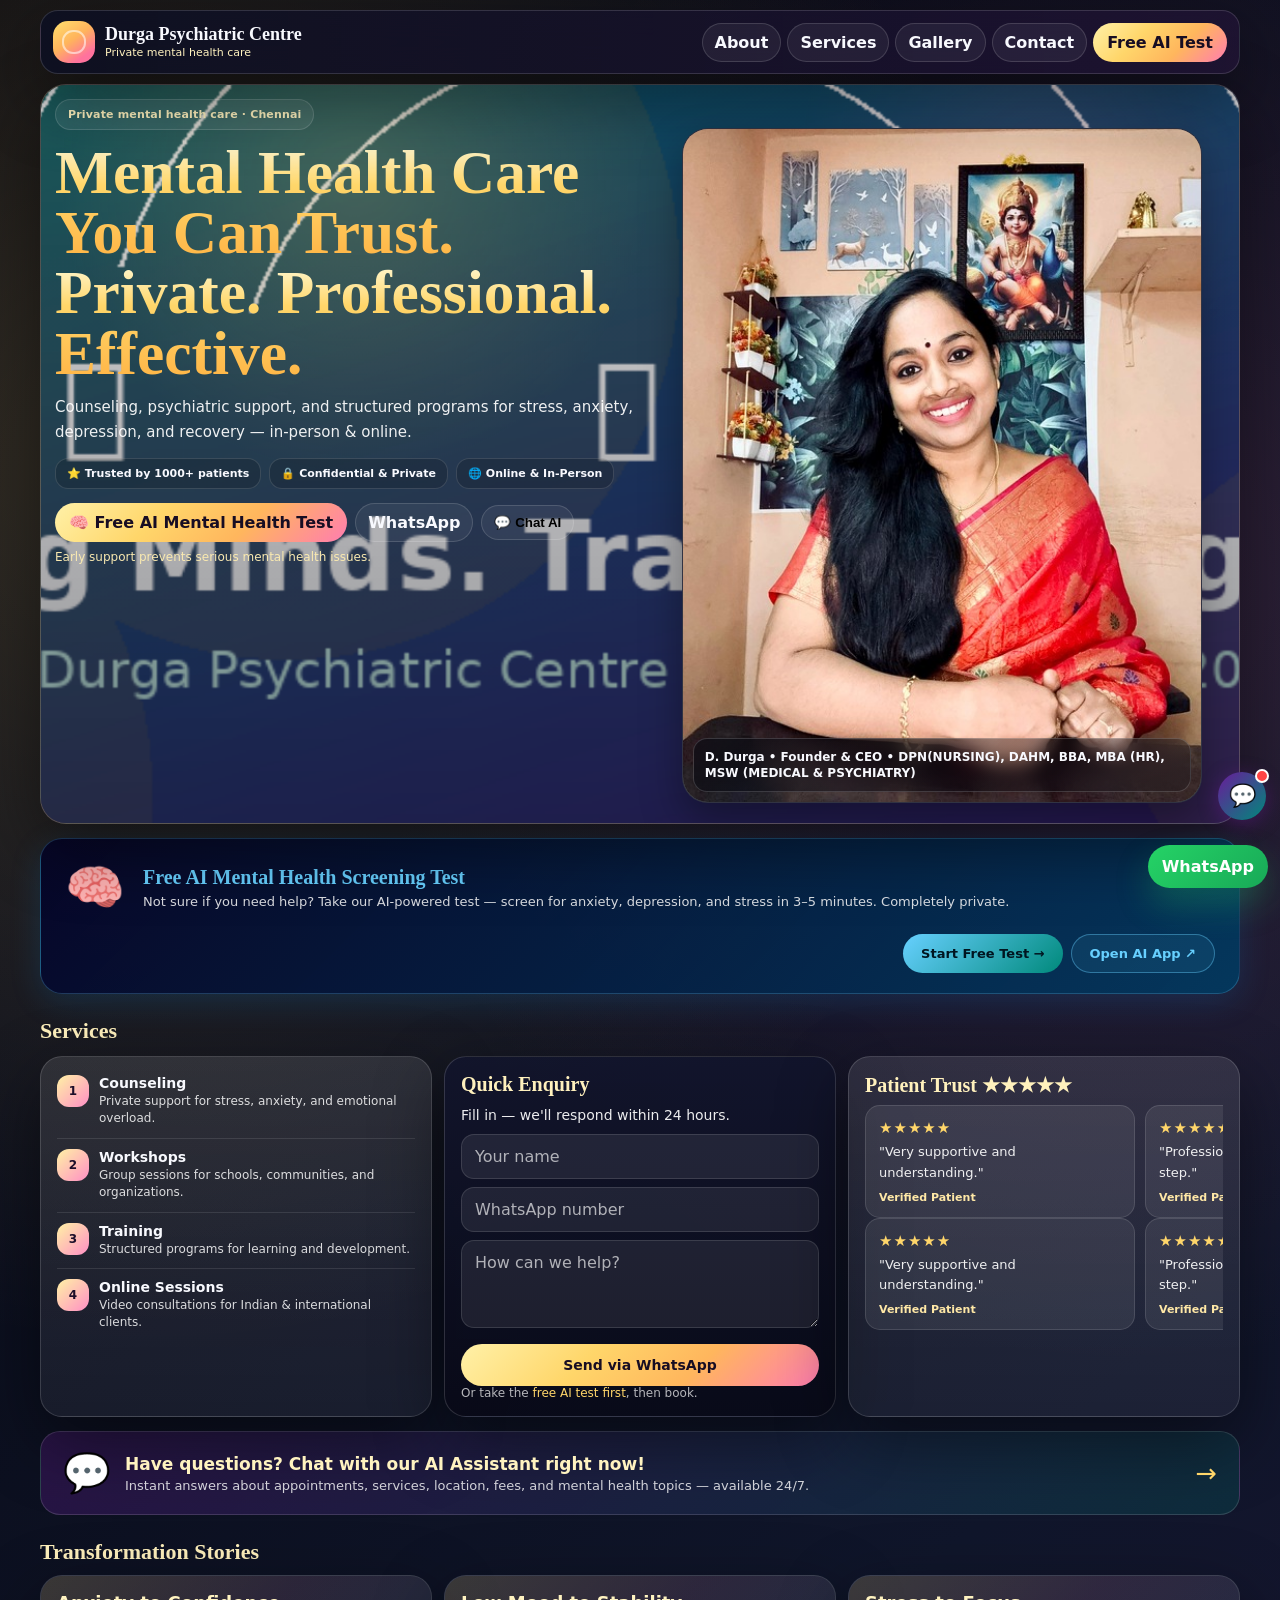
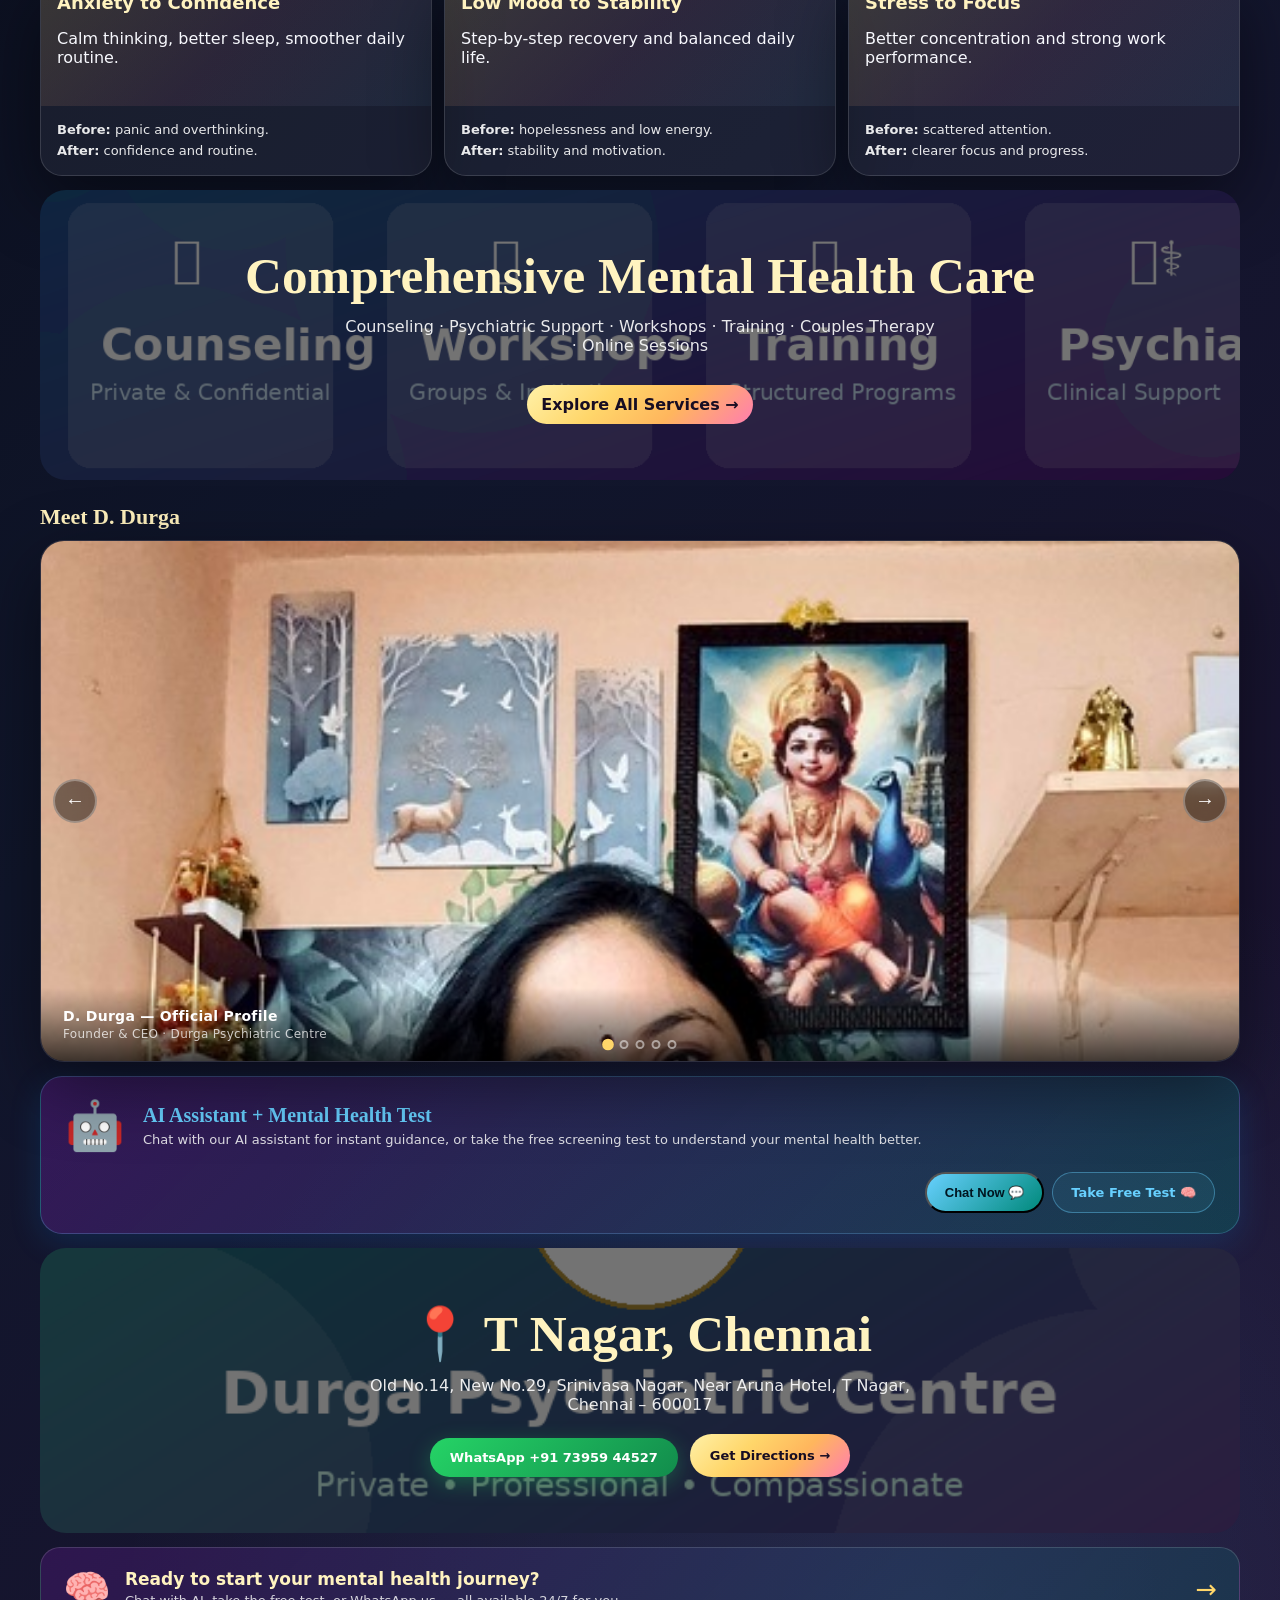
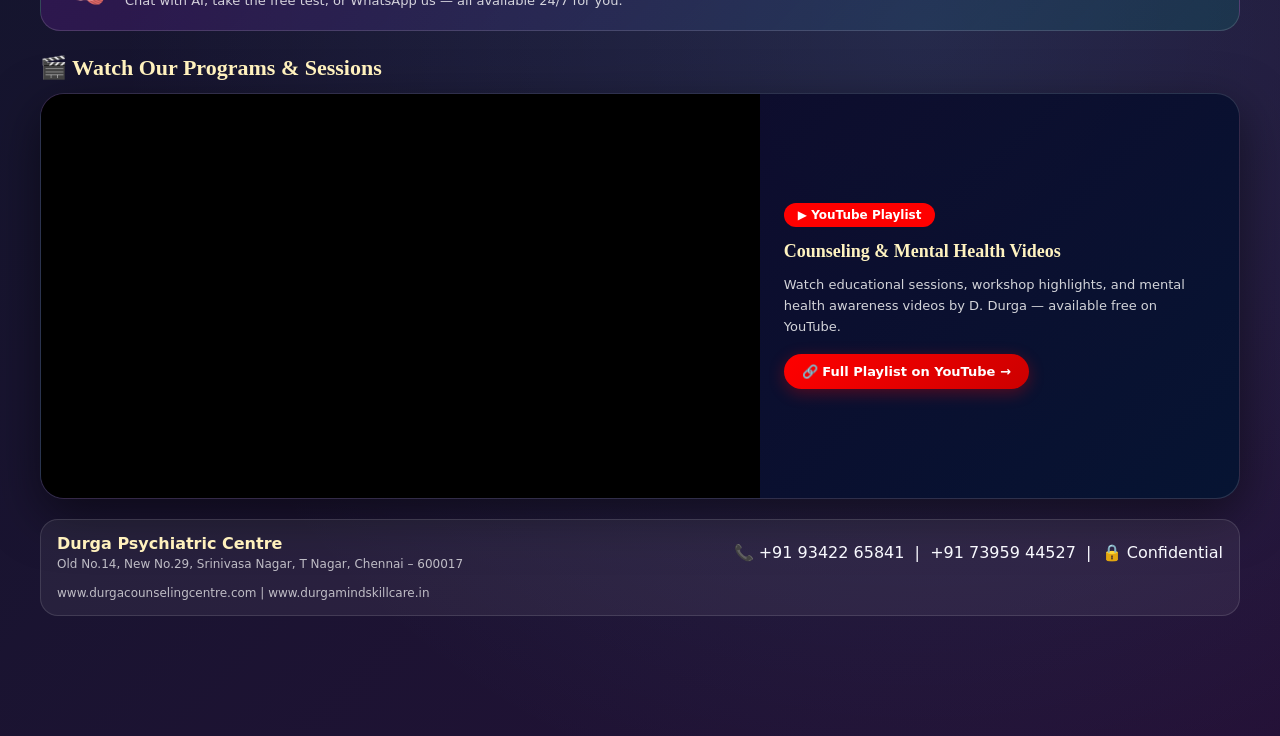
<file: index-2026.html>
<!doctype html>
<html lang="en">
<head>
<meta charset="utf-8">
<meta name="viewport" content="width=device-width, initial-scale=1">
<title>Durga Psychiatric Centre | Home</title>
<link rel="stylesheet" href="styles.css">
</head>
<body>
<div class="wrap">

  <div class="nav">
    <div class="brand">
      <div class="logo"></div>
      <div>
        <h1>Durga Psychiatric Centre</h1>
        <p>Private mental health care</p>
      </div>
    </div>
    <div class="actions">
      <a class="pill" href="about.html">About</a>
      <a class="pill" href="services.html">Services</a>
      <a class="pill" href="gallery.html">Gallery</a>
      <a class="pill" href="contact.html">Contact</a>
      <a class="btn" href="ai-test.html">Free AI Test</a>
    </div>
  </div>

  <!-- HERO -->
  <section class="hero">
    <div class="parallax-layer bg" data-speed="0.10"></div>
    <div class="parallax-layer overlay" data-speed="0.04"></div>
    <div class="hero-inner">
      <div>
        <div class="eyebrow">Private mental health care · Chennai</div>
        <h2>
          <span class="gold">Mental Health Care You Can Trust.</span>
          <span class="gold">Private. Professional. Effective.</span>
        </h2>
        <p>Counseling, psychiatric support, and structured programs for stress, anxiety, depression, and recovery — in-person &amp; online.</p>
        <div class="trust-row">
          <div class="trust">⭐ Trusted by 1000+ patients</div>
          <div class="trust">🔒 Confidential &amp; Private</div>
          <div class="trust">🌐 Online &amp; In-Person</div>
        </div>
        <div class="cta-row">
          <a class="btn" href="ai-test.html">🧠 Free AI Mental Health Test</a>
          <a class="pill" href="https://wa.me/917395944527" target="_blank" rel="noopener">WhatsApp</a>
          <button class="pill" onclick="document.getElementById('dpc-chat-bubble').click()" style="cursor:pointer">💬 Chat AI</button>
        </div>
        <div class="fine">Early support prevents serious mental health issues.</div>
      </div>
      <div class="hero-visual">
        <div class="profile-shell">
          <div class="profile-bg"></div>
          <div class="profile-fade"></div>
          <img class="profile-img" src="profile.jpg" alt="D. Durga — Founder & CEO, Durga Psychiatric Centre">
          <div class="profile-tag">D. Durga • Founder &amp; CEO • DPN(NURSING), DAHM, BBA, MBA (HR), MSW (MEDICAL &amp; PSYCHIATRY)</div>
        </div>
      </div>
    </div>
  </section>

  <!-- AI TEST STRIP #1 — right after hero -->
  <div class="ai-strip reveal">
    <div class="ai-icon">🧠</div>
    <div class="ai-text">
      <h3>Free AI Mental Health Screening Test</h3>
      <p>Not sure if you need help? Take our AI-powered test — screen for anxiety, depression, and stress in 3–5 minutes. Completely private.</p>
    </div>
    <div class="ai-ctas">
      <a class="ai-cta-btn primary" href="ai-test.html">Start Free Test →</a>
      <a class="ai-cta-btn secondary" href="https://ddurga.streamlit.app/" target="_blank" rel="noopener">Open AI App ↗</a>
    </div>
  </div>

  <!-- SERVICES -->
  <h3 class="section-title reveal">Services</h3>
  <section class="section-grid reveal">
    <div class="panel">
      <div class="feature"><div class="badge">1</div><div><b>Counseling</b><span>Private support for stress, anxiety, and emotional overload.</span></div></div>
      <div class="feature"><div class="badge">2</div><div><b>Workshops</b><span>Group sessions for schools, communities, and organizations.</span></div></div>
      <div class="feature"><div class="badge">3</div><div><b>Training</b><span>Structured programs for learning and development.</span></div></div>
      <div class="feature"><div class="badge">4</div><div><b>Online Sessions</b><span>Video consultations for Indian &amp; international clients.</span></div></div>
    </div>

    <div class="panel lead">
      <h3>Quick Enquiry</h3>
      <p>Fill in — we'll respond within 24 hours.</p>
      <input type="text" placeholder="Your name" id="qi-name">
      <input type="tel" placeholder="WhatsApp number" id="qi-phone">
      <textarea placeholder="How can we help?" id="qi-msg"></textarea>
      <a class="btn" id="qi-send" href="index.html#" style="margin-top:12px">Send via WhatsApp</a>
      <div class="small">Or take the <a href="ai-test.html" style="color:#ffd66a">free AI test first</a>, then book.</div>
    </div>

    <div class="panel">
      <h3>Patient Trust ★★★★★</h3>
      <div class="reviews">
        <div class="marquee">
          <div class="review"><div class="stars">★★★★★</div><p>"Very supportive and understanding."</p><div class="name">Verified Patient</div></div>
          <div class="review"><div class="stars">★★★★★</div><p>"Professional and reassuring every step."</p><div class="name">Verified Patient</div></div>
          <div class="review"><div class="stars">★★★★★</div><p>"Helped me manage anxiety completely."</p><div class="name">Verified Patient</div></div>
          <div class="review"><div class="stars">★★★★★</div><p>"Highly recommended for any support."</p><div class="name">Verified Patient</div></div>
          <div class="review"><div class="stars">★★★★★</div><p>"Life-changing counseling sessions."</p><div class="name">Verified Patient</div></div>
        </div>
      </div>
    </div>
  </section>

  <!-- AI CHATBOT INVITE #1 -->
  <div class="chat-invite reveal" onclick="document.getElementById('dpc-chat-bubble').click()">
    <div class="ci-icon">💬</div>
    <div class="ci-text">
      <h4>Have questions? Chat with our AI Assistant right now!</h4>
      <p>Instant answers about appointments, services, location, fees, and mental health topics — available 24/7.</p>
    </div>
    <div class="ci-arrow">→</div>
  </div>

  <!-- TRANSFORMATION STORIES -->
  <h3 class="section-title reveal">Transformation Stories</h3>
  <section class="story-grid reveal">
    <div class="story"><div class="top"><h4>Anxiety to Confidence</h4><p>Calm thinking, better sleep, smoother daily routine.</p></div><div class="bottom"><p><b>Before:</b> panic and overthinking.<br><b>After:</b> confidence and routine.</p></div></div>
    <div class="story"><div class="top"><h4>Low Mood to Stability</h4><p>Step-by-step recovery and balanced daily life.</p></div><div class="bottom"><p><b>Before:</b> hopelessness and low energy.<br><b>After:</b> stability and motivation.</p></div></div>
    <div class="story"><div class="top"><h4>Stress to Focus</h4><p>Better concentration and strong work performance.</p></div><div class="bottom"><p><b>Before:</b> scattered attention.<br><b>After:</b> clearer focus and progress.</p></div></div>
  </section>

  <!-- PARALLAX MID-PAGE SECTION -->
  <section class="pax-section reveal">
    <div class="pax-bg" style="background-image:url('services-visual.png')" data-parallax="0.14"></div>
    <div class="pax-content">
      <h2>Comprehensive Mental Health Care</h2>
      <p>Counseling · Psychiatric Support · Workshops · Training · Couples Therapy · Online Sessions</p>
      <a class="btn" href="services.html" style="display:inline-block;margin-top:10px">Explore All Services →</a>
    </div>
  </section>

  <!-- PHOTO CAROUSEL — MEET D. DURGA -->
  <h3 class="section-title reveal">Meet D. Durga</h3>
  <div class="carousel reveal">
    <div class="car-viewport">
      <div class="car-track">
        <div class="car-slide"><img src="profile.jpg" alt="D. Durga Official Profile"><div class="car-caption">D. Durga — Official Profile<span>Founder &amp; CEO · Durga Psychiatric Centre</span></div></div>
        <div class="car-slide"><img src="gallery-2.jpg" alt="D. Durga at Clinic"><div class="car-caption">At the Clinic<span>T Nagar, Chennai — Private counseling sessions</span></div></div>
        <div class="car-slide"><img src="gallery-4.jpg" alt="D. Durga Formal Portrait"><div class="car-caption">Formal Professional Portrait<span>Multi-disciplinary health professional</span></div></div>
        <div class="car-slide"><img src="gallery-5.jpg" alt="D. Durga Professional"><div class="car-caption">Professional Consultation<span>Online &amp; in-person sessions available</span></div></div>
        <div class="car-slide"><img src="gallery-6.jpg" alt="D. Durga Workshop"><div class="car-caption">Workshop &amp; Training Programs<span>Schools · Colleges · Corporates · Communities</span></div></div>
      </div>
    </div>
    <button class="car-prev">&#8592;</button>
    <button class="car-next">&#8594;</button>
    <div class="car-dots"></div>
  </div>

  <!-- AI TEST STRIP #2 — mid page -->
  <div class="ai-strip reveal" style="background:linear-gradient(135deg,rgba(106,27,154,.4),rgba(0,137,123,.3))">
    <div class="ai-icon">🤖</div>
    <div class="ai-text">
      <h3>AI Assistant + Mental Health Test</h3>
      <p>Chat with our AI assistant for instant guidance, or take the free screening test to understand your mental health better.</p>
    </div>
    <div class="ai-ctas">
      <button class="ai-cta-btn primary" onclick="document.getElementById('dpc-chat-bubble').click()">Chat Now 💬</button>
      <a class="ai-cta-btn secondary" href="ai-test.html">Take Free Test 🧠</a>
    </div>
  </div>

  <!-- PARALLAX CONTACT SECTION -->
  <section class="pax-section reveal">
    <div class="pax-bg" style="background-image:url('clinic-visual.png')" data-parallax="0.12"></div>
    <div class="pax-content">
      <h2>📍 T Nagar, Chennai</h2>
      <p>Old No.14, New No.29, Srinivasa Nagar, Near Aruna Hotel, T Nagar, Chennai – 600017</p>
      <div style="display:flex;gap:12px;justify-content:center;flex-wrap:wrap;margin-top:14px">
        <a class="wa-big" href="https://wa.me/917395944527" target="_blank" rel="noopener" style="font-size:13px;padding:12px 20px">
          WhatsApp +91 73959 44527
        </a>
        <a class="btn" href="contact.html" style="display:inline-flex;align-items:center;padding:12px 20px;font-size:13px">Get Directions →</a>
      </div>
    </div>
  </section>

  <!-- CHATBOT INVITE #2 — near footer -->
  <div class="chat-invite reveal" onclick="document.getElementById('dpc-chat-bubble').click()">
    <div class="ci-icon">🧠</div>
    <div class="ci-text">
      <h4>Ready to start your mental health journey?</h4>
      <p>Chat with AI, take the free test, or WhatsApp us — all available 24/7 for you.</p>
    </div>
    <div class="ci-arrow">→</div>
  </div>

  <!-- YOUTUBE VIDEO GALLERY -->
  <h3 class="section-title reveal">🎬 Watch Our Programs &amp; Sessions</h3>
  <div class="yt-section reveal">
    <div class="yt-main">
      <div class="yt-embed-wrap">
        <iframe
          src="https://www.youtube.com/embed/videoseries?list=PL682GAq1ZyJDsXdpb09h1Mf0v5Gr1PS_e&rel=0&modestbranding=1"
          title="Durga Psychiatric Centre Video Playlist"
          allow="accelerometer; autoplay; clipboard-write; encrypted-media; gyroscope; picture-in-picture; web-share"
          allowfullscreen loading="lazy">
        </iframe>
      </div>
      <div class="yt-info">
        <div class="yt-badge">▶ YouTube Playlist</div>
        <h3>Counseling &amp; Mental Health Videos</h3>
        <p>Watch educational sessions, workshop highlights, and mental health awareness videos by D. Durga — available free on YouTube.</p>
        <a class="yt-link" href="https://youtube.com/playlist?list=PL682GAq1ZyJDsXdpb09h1Mf0v5Gr1PS_e&si=a0qLMXw9-66dJAkd" target="_blank" rel="noopener">
          🔗 Full Playlist on YouTube →
        </a>
      </div>
    </div>
  </div>

  <div class="footer reveal">
    <div><strong>Durga Psychiatric Centre</strong><br><span class="small">Old No.14, New No.29, Srinivasa Nagar, T Nagar, Chennai – 600017</span></div>
    <div>📞 +91 93422 65841 &nbsp;|&nbsp; +91 73959 44527 &nbsp;|&nbsp; 🔒 Confidential</div>
    <div><span class="small">www.durgacounselingcentre.com | www.durgamindskillcare.in</span></div>
  </div>

</div>
<a class="wa" href="https://wa.me/917395944527" target="_blank" rel="noopener">WhatsApp</a>
<script src="script.js"></script>
<script>
// Quick inquiry WhatsApp
document.getElementById('qi-send').addEventListener('click', function(e){
  e.preventDefault();
  const n = document.getElementById('qi-name').value.trim() || 'Visitor';
  const p = document.getElementById('qi-phone').value.trim();
  const m = document.getElementById('qi-msg').value.trim() || 'I would like more information.';
  const t = `Hello D. Durga 🙏\n\nName: ${n}\nPhone: ${p}\n\nMessage: ${m}\n\n(Sent from durgacounselingcentre.com)`;
  window.open('https://wa.me/917395944527?text=' + encodeURIComponent(t), '_blank');
});
</script>
</body>
</html>
</file>
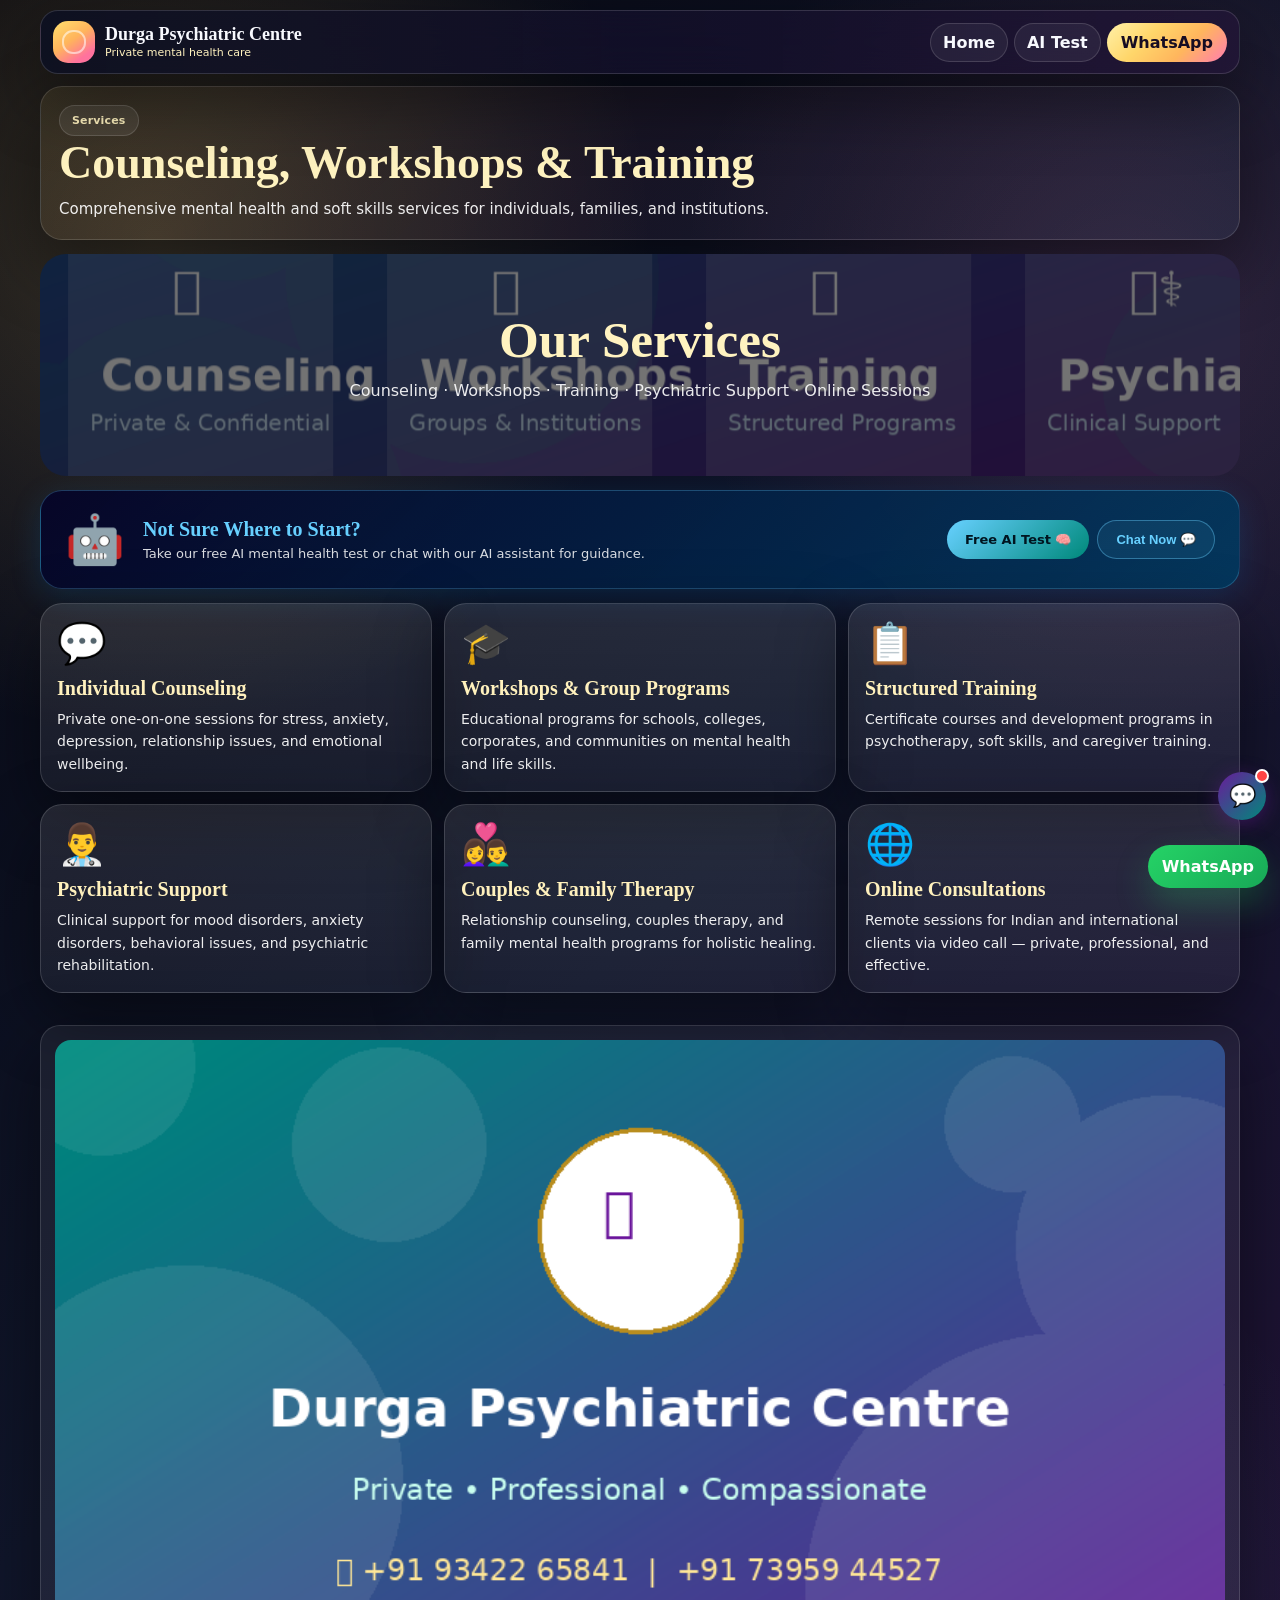
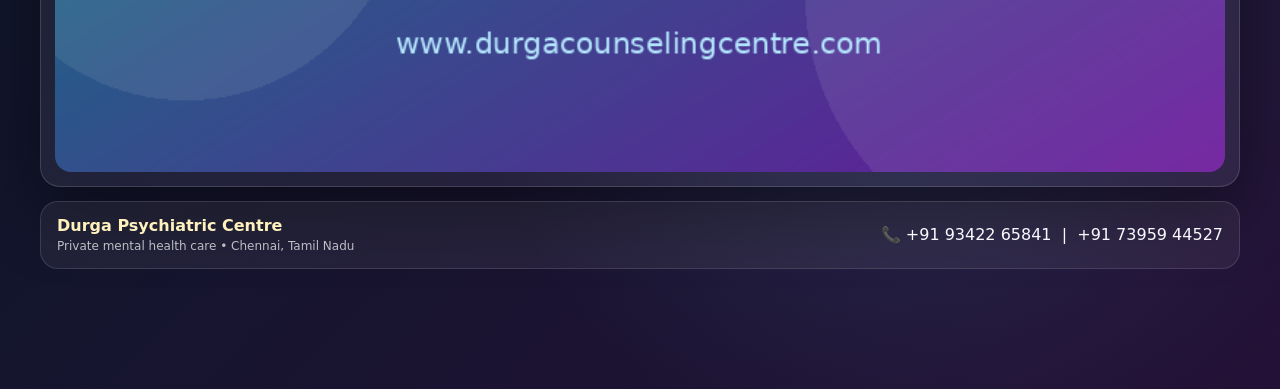
<file: services.html>
<!doctype html>
<html lang="en">
<head>
<meta charset="utf-8">
<meta name="viewport" content="width=device-width, initial-scale=1">
<title>Services | Durga Psychiatric Centre</title>
<link rel="stylesheet" href="styles.css">
<style>
.service-card { background:linear-gradient(135deg,#ede7f6,#e0f2f1); border-radius:20px; padding:28px; margin:16px 0; border-left:5px solid #6a1b9a; }
.service-card h3 { color:#6a1b9a; margin-bottom:8px; }
.service-icon { font-size:2.5rem; display:block; margin-bottom:10px; }
</style>
</head>
<body>
<div class="wrap">
  <div class="nav">
    <div class="brand">
      <div class="logo"></div>
      <div>
        <h1>Durga Psychiatric Centre</h1>
        <p>Private mental health care</p>
      </div>
    </div>
    <div class="actions">
      <a class="pill" href="index.html">Home</a>
      <a class="pill" href="ai-test.html">AI Test</a>
      <a class="btn" href="https://wa.me/917395944527" target="_blank" rel="noopener">WhatsApp</a>
    </div>
  </div>

  <section class="page-hero">
    <div class="eyebrow">Services</div>
    <h2>Counseling, Workshops &amp; Training</h2>
    <p>Comprehensive mental health and soft skills services for individuals, families, and institutions.</p>
  </section>

  <section class="pax-section reveal"><div class="pax-bg" style="background-image:url('services-visual.png')" data-parallax="0.16"></div><div class="pax-content"><h2>Our Services</h2><p>Counseling · Workshops · Training · Psychiatric Support · Online Sessions</p></div></section><div class="ai-strip reveal"><div class="ai-icon">🤖</div><div class="ai-text"><h3>Not Sure Where to Start?</h3><p>Take our free AI mental health test or chat with our AI assistant for guidance.</p></div><div class="ai-ctas"><a class="ai-cta-btn primary" href="ai-test.html">Free AI Test 🧠</a><button class="ai-cta-btn secondary" onclick="document.getElementById('dpc-chat-bubble').click()">Chat Now 💬</button></div></div>

  <section class="section-grid">
    <div class="panel">
      <span class="service-icon">💬</span>
      <h3>Individual Counseling</h3>
      <p>Private one-on-one sessions for stress, anxiety, depression, relationship issues, and emotional wellbeing.</p>
    </div>
    <div class="panel">
      <span class="service-icon">🎓</span>
      <h3>Workshops &amp; Group Programs</h3>
      <p>Educational programs for schools, colleges, corporates, and communities on mental health and life skills.</p>
    </div>
    <div class="panel">
      <span class="service-icon">📋</span>
      <h3>Structured Training</h3>
      <p>Certificate courses and development programs in psychotherapy, soft skills, and caregiver training.</p>
    </div>
    <div class="panel">
      <span class="service-icon">👨‍⚕️</span>
      <h3>Psychiatric Support</h3>
      <p>Clinical support for mood disorders, anxiety disorders, behavioral issues, and psychiatric rehabilitation.</p>
    </div>
    <div class="panel">
      <span class="service-icon">👩‍❤️‍👨</span>
      <h3>Couples &amp; Family Therapy</h3>
      <p>Relationship counseling, couples therapy, and family mental health programs for holistic healing.</p>
    </div>
    <div class="panel">
      <span class="service-icon">🌐</span>
      <h3>Online Consultations</h3>
      <p>Remote sessions for Indian and international clients via video call — private, professional, and effective.</p>
    </div>
  </section>

  <div class="banner" style="margin-top:32px;"><img class="motif" src="clinic-visual.png" alt="Clinic"></div>

  <div class="footer">
    <div><strong>Durga Psychiatric Centre</strong><br><span class="small">Private mental health care • Chennai, Tamil Nadu</span></div>
    <div>📞 +91 93422 65841 &nbsp;|&nbsp; +91 73959 44527</div>
  </div>
</div>
<a class="wa" href="https://wa.me/917395944527" target="_blank" rel="noopener">WhatsApp</a>
<script src="script.js"></script>
</body>
</html>
</file>
<file: styles.css>
:root{
  --bg1:#060710; --bg2:#10162b; --bg3:#241137;
  --gold:#ffd66a; --gold2:#fff2bf; --text:#f8f9fe; --line:rgba(255,255,255,.14);
  --shadow:0 24px 70px rgba(0,0,0,.46);
}
*{box-sizing:border-box}
html,body{max-width:100%; overflow-x:hidden}
html{scroll-behavior:smooth}
body{
  margin:0; color:var(--text);
  font-family:Inter,system-ui,-apple-system,BlinkMacSystemFont,"Segoe UI",sans-serif;
  background:
    radial-gradient(circle at 12% 12%, rgba(255,214,106,.18), transparent 24%),
    radial-gradient(circle at 88% 15%, rgba(255,122,174,.14), transparent 22%),
    radial-gradient(circle at 72% 82%, rgba(103,208,255,.12), transparent 24%),
    linear-gradient(135deg,var(--bg1),var(--bg2) 48%,var(--bg3));
}
a{color:inherit;text-decoration:none}
img{max-width:100%;display:block}
.wrap{width:min(1200px, calc(100% - 12px)); margin:0 auto; padding:10px 0 36px}
.nav{
  position:sticky; top:8px; z-index:50;
  display:grid; grid-template-columns:minmax(0,1fr) auto; align-items:center; gap:10px;
  padding:10px 12px; border-radius:18px; border:1px solid var(--line);
  background:linear-gradient(90deg,rgba(10,14,35,.78),rgba(36,20,58,.60));
  backdrop-filter:blur(18px); box-shadow:var(--shadow);
}
.brand{
  display:flex; gap:10px; align-items:center; min-width:0;
}
.logo{
  width:42px; height:42px; border-radius:15px; flex:0 0 auto;
  background:linear-gradient(145deg,#ffe06e,#ffb45c 45%,#ff729d 80%);
  position:relative;
}
.logo:after{content:""; position:absolute; inset:9px; border-radius:11px; border:2px solid rgba(255,255,255,.55)}
.brand h1{margin:0; font-size:18px; line-height:1.03; font-family:Georgia,serif; overflow-wrap:anywhere}
.brand p{margin:2px 0 0; font-size:11px; color:var(--gold2)}
.actions{display:flex; gap:6px; flex-wrap:wrap; justify-content:flex-end; max-width:100%}
.btn,.pill{
  display:inline-flex; align-items:center; justify-content:center;
  border-radius:999px; font-weight:800; white-space:nowrap; overflow-wrap:anywhere;
}
.btn{padding:10px 14px; background:linear-gradient(135deg,#fff1a8,#ffd66a 35%,#ffb65d 65%,#ff7db0 100%); color:#170d23}
.pill{padding:9px 12px; border:1px solid rgba(255,255,255,.14); background:rgba(255,255,255,.06)}

.hero{
  margin-top:10px; border-radius:26px; overflow:hidden; border:1px solid rgba(255,255,255,.16);
  box-shadow:var(--shadow); position:relative; min-height:82vh;
  background:linear-gradient(135deg,rgba(255,214,106,.08),rgba(255,122,174,.06) 38%,rgba(103,208,255,.05) 72%),rgba(255,255,255,.04);
}
.parallax-layer{position:absolute; inset:-8% -5%; background-position:center center; background-size:cover; background-repeat:no-repeat; will-change:transform}
.parallax-layer.bg{background-image:url('hero-visual.png'); opacity:.96}
.parallax-layer.overlay{
  background:
    radial-gradient(circle at 30% 20%, rgba(255,214,106,.16), transparent 24%),
    radial-gradient(circle at 78% 18%, rgba(255,122,174,.10), transparent 18%),
    linear-gradient(180deg, rgba(4,6,14,.10), rgba(4,6,14,.44));
}
.hero-inner{
  position:relative; z-index:2;
  display:grid; grid-template-columns:1.02fr .98fr; gap:14px;
  padding:14px; min-height:82vh;
}
.eyebrow{
  display:inline-flex; padding:8px 12px; border-radius:999px;
  border:1px solid rgba(255,255,255,.15); background:rgba(255,255,255,.08);
  color:var(--gold2); font-size:11px; font-weight:800; letter-spacing:.16px;
}
.hero h2{margin:12px 0 0; font-size:clamp(30px,4.8vw,64px); line-height:.98; font-family:Georgia,serif; color:#fff3c0; overflow-wrap:anywhere}
.hero h2 .gold{display:block; background:linear-gradient(180deg,#fff9d5 0%,#ffd66a 36%,#ffb445 100%); -webkit-background-clip:text; background-clip:text; color:transparent}
.hero p{margin:12px 0 0; max-width:62ch; font-size:15px; line-height:1.65; color:rgba(255,255,255,.92); overflow-wrap:anywhere}
.trust-row{margin-top:14px; display:flex; flex-wrap:wrap; gap:8px}
.trust{padding:8px 11px; border-radius:13px; border:1px solid rgba(255,255,255,.13); background:rgba(0,0,0,.16); font-size:11px; font-weight:700; overflow-wrap:anywhere}
.cta-row{margin-top:14px; display:flex; flex-wrap:wrap; gap:8px; align-items:center}
.fine{margin-top:8px; font-size:12px; color:#f9e9b0; overflow-wrap:anywhere}

.hero-visual{display:flex; align-items:flex-end; justify-content:center; padding:14px 0 6px}
.profile-shell{
  width:min(100%, 520px);
  border-radius:26px; overflow:hidden; position:relative;
  box-shadow:0 18px 40px rgba(0,0,0,.35); border:1px solid rgba(255,255,255,.14);
  background:#0f1224;
}
.profile-bg{position:absolute; inset:0; background:url('clinic-bg.png') center/cover no-repeat; filter:blur(6px) brightness(.58) saturate(.95); transform:scale(1.1)}
.profile-fade{position:absolute; inset:0; background:linear-gradient(180deg, rgba(0,0,0,.04), rgba(0,0,0,.18))}
.profile-img{position:relative; z-index:2; width:100%; height:auto; display:block}
.profile-placeholder{
  position:relative; z-index:2; width:100%; aspect-ratio:4/5;
  display:flex; align-items:center; justify-content:center; text-align:center; padding:18px;
  font-size:16px; line-height:1.5; color:#fff;
  background:linear-gradient(135deg, rgba(255,255,255,.08), rgba(255,255,255,.03));
  overflow-wrap:anywhere;
}
.profile-tag{
  position:absolute; left:10px; right:10px; bottom:10px; z-index:3;
  padding:10px 11px; border-radius:14px;
  background:linear-gradient(135deg, rgba(7,9,18,.58), rgba(7,9,18,.22));
  border:1px solid rgba(255,255,255,.16); backdrop-filter:blur(10px);
  font-weight:800; font-size:12px; line-height:1.35; overflow-wrap:anywhere;
}

.section-title{
  margin:24px 0 10px; font-size:22px; font-family:Georgia,serif; color:#fff1bd
}
.section-grid{
  margin-top:12px;
  display:grid; grid-template-columns:repeat(3,minmax(0,1fr)); gap:12px;
}
.panel{
  background:linear-gradient(180deg,rgba(255,255,255,.10),rgba(255,255,255,.05));
  border:1px solid rgba(255,255,255,.15); border-radius:22px; padding:16px; box-shadow:var(--shadow);
}
.panel h3{margin:0 0 8px; font-size:20px; font-family:Georgia,serif; color:#fff1bd; overflow-wrap:anywhere}
.panel p{margin:0; color:rgba(255,255,255,.92); line-height:1.6; font-size:14px; overflow-wrap:anywhere}
.feature{display:flex; gap:10px; align-items:flex-start; padding-top:10px; margin-top:10px; border-top:1px solid rgba(255,255,255,.10)}
.feature:first-of-type{border-top:none; margin-top:0; padding-top:2px}
.badge{
  width:32px; height:32px; border-radius:12px; flex:0 0 auto;
  background:linear-gradient(135deg,#fff2a5,#ff8fc5); color:#1e0e2a;
  display:flex; align-items:center; justify-content:center; font-weight:900; font-size:12px;
}
.feature b{display:block; font-size:14px; margin-bottom:2px}
.feature span{display:block; font-size:12px; color:rgba(255,255,255,.84); line-height:1.45; overflow-wrap:anywhere}

.lead{background:linear-gradient(180deg,rgba(18,21,44,.92),rgba(9,10,24,.95))}
input,textarea{
  width:100%; border:none; outline:none; margin-top:8px; padding:12px 13px;
  border-radius:13px; background:rgba(255,255,255,.08); color:#fff; font:inherit;
  border:1px solid rgba(255,255,255,.12); min-width:0;
}
input::placeholder,textarea::placeholder{color:rgba(255,255,255,.65)}
textarea{min-height:88px; resize:vertical}
.lead .btn{width:100%; margin-top:12px; font-size:14px; padding:13px 14px}

.reviews{overflow:hidden; position:relative}
.marquee{display:flex; gap:10px; width:max-content; animation:scroll 26s linear infinite}
.review{
  width:270px; padding:13px; border-radius:15px;
  border:1px solid rgba(255,255,255,.12); background:rgba(255,255,255,.08); flex:0 0 auto;
}
.stars{color:#ffd66a; font-size:15px; letter-spacing:1px; margin-bottom:5px}
.review p{font-size:13px; margin:0; overflow-wrap:anywhere}
.review .name{margin-top:7px; font-size:11px; font-weight:800; color:#ffe8a6}
@keyframes scroll{from{transform:translateX(0)} to{transform:translateX(-50%)}}

.story-grid{display:grid; grid-template-columns:repeat(3,minmax(0,1fr)); gap:12px}
.story{
  border-radius:22px; overflow:hidden; border:1px solid rgba(255,255,255,.14); box-shadow:var(--shadow);
  background:rgba(255,255,255,.05);
}
.story .top{
  padding:16px;
  background:linear-gradient(135deg, rgba(255,214,106,.14), rgba(255,122,174,.08), rgba(103,208,255,.06));
  min-height:130px;
}
.story h4{margin:0 0 7px; font-size:18px; color:#fff3c0}
.story .bottom{padding:14px 16px}
.story .bottom p{margin:0; font-size:13px; line-height:1.55; color:rgba(255,255,255,.90); overflow-wrap:anywhere}

.footer{
  margin:14px 0 84px; display:flex; justify-content:space-between; align-items:center; gap:10px; flex-wrap:wrap;
  padding:14px 16px; border-radius:18px; border:1px solid rgba(255,255,255,.12); background:rgba(255,255,255,.06)
}
.footer strong{color:#fff1bd}
.small{font-size:12px; color:rgba(255,255,255,.70)}
.wa{
  position:fixed; right:12px; bottom:12px; z-index:60;
  padding:12px 14px; border-radius:999px; background:linear-gradient(135deg,#25d366,#18a957);
  color:#fff; text-decoration:none; font-weight:900; box-shadow:0 16px 34px rgba(37,211,102,.26)
}
.page-hero{
  margin-top:12px; padding:18px; border-radius:22px; border:1px solid rgba(255,255,255,.14);
  background:linear-gradient(135deg,rgba(255,214,106,.09),rgba(255,122,174,.05),rgba(103,208,255,.05)); box-shadow:var(--shadow)
}
.page-hero h2{margin:0; font-size:clamp(26px,4vw,46px); font-family:Georgia,serif; color:#fff3c0; overflow-wrap:anywhere}
.page-hero p{margin:8px 0 0; font-size:15px; line-height:1.6; color:rgba(255,255,255,.92); overflow-wrap:anywhere}
.grid2{display:grid; grid-template-columns:repeat(2,minmax(0,1fr)); gap:12px; margin-top:12px}
.banner{margin-top:12px; padding:14px; border-radius:20px; border:1px solid rgba(255,255,255,.14); background:rgba(255,255,255,.06); box-shadow:var(--shadow)}
.motif{width:100%; border-radius:16px}
.cardimg{width:100%; border-radius:18px; border:1px solid rgba(255,255,255,.14); box-shadow:var(--shadow)}

@media (max-width: 1050px){
  .hero-inner,.section-grid,.grid2,.story-grid{grid-template-columns:1fr}
  .hero{min-height:auto}
  .hero-inner{min-height:auto}
  .actions{max-width:none; justify-content:flex-start}
  .nav{grid-template-columns:1fr}
}
@media (max-width: 640px){
  .wrap{width:calc(100% - 8px)}
  .nav{padding:10px; border-radius:16px}
  .brand h1{font-size:16px}
  .brand p{font-size:10px}
  .actions{gap:5px}
  .btn,.pill{padding:9px 10px; font-size:12px}
  .hero{border-radius:20px}
  .hero-inner{padding:10px; gap:10px}
  .hero h2{font-size:28px}
  .hero p{font-size:14px}
  .section-title{font-size:20px}
  .panel{padding:14px; border-radius:18px}
  .review{width:240px}
  .story h4{font-size:17px}
  .profile-placeholder{font-size:15px; padding:14px}
  .profile-tag{font-size:11px; padding:9px}
  .footer{margin-bottom:78px}
}

/* ═══ V5 ADDITIONS ═══════════════════════════════ */

/* Reveal on scroll */
.reveal{opacity:0;transform:translateY(32px);transition:opacity .65s ease,transform .65s ease}
.reveal.visible{opacity:1;transform:none}

/* Section parallax headers */
.pax-section{position:relative;overflow:hidden;border-radius:26px;margin-top:14px}
.pax-section .pax-bg{position:absolute;inset:-20% -5%;background-size:cover;background-position:center;will-change:transform;z-index:0;filter:brightness(.45) saturate(.8)}
.pax-section .pax-content{position:relative;z-index:1;padding:56px 32px;text-align:center}
.pax-section h2{font-size:clamp(24px,4vw,52px);font-family:Georgia,serif;color:#fff3c0;margin:0 0 12px}
.pax-section p{font-size:16px;color:rgba(255,255,255,.9);max-width:58ch;margin:0 auto 20px}

/* ─── CAROUSEL ─────────────────────────── */
.carousel{position:relative;border-radius:24px;overflow:hidden;border:1px solid rgba(255,255,255,.14);box-shadow:0 24px 70px rgba(0,0,0,.46);background:#0a0c1e;user-select:none}
.car-viewport{overflow:hidden;width:100%}
.car-track{display:flex;will-change:transform;cursor:grab}
.car-track:active{cursor:grabbing}
.car-slide{flex:0 0 100%;position:relative;max-height:520px}
.car-slide img{width:100%;height:520px;object-fit:cover;object-position:top center;display:block;pointer-events:none}
.car-slide .car-caption{position:absolute;bottom:0;left:0;right:0;padding:20px 22px;background:linear-gradient(0deg,rgba(0,0,0,.72),transparent);color:#fff;font-weight:700;font-size:14px;letter-spacing:.3px}
.car-slide .car-caption span{display:block;font-size:12px;font-weight:400;color:rgba(255,255,255,.75);margin-top:3px}

.car-prev,.car-next{position:absolute;top:50%;transform:translateY(-50%);z-index:10;width:44px;height:44px;border-radius:50%;border:2px solid rgba(255,255,255,.3);background:rgba(0,0,0,.45);backdrop-filter:blur(8px);color:#fff;font-size:20px;cursor:pointer;display:flex;align-items:center;justify-content:center;transition:background .2s,transform .2s}
.car-prev{left:12px}
.car-next{right:12px}
.car-prev:hover,.car-next:hover{background:linear-gradient(135deg,rgba(106,27,154,.7),rgba(0,137,123,.7));transform:translateY(-50%) scale(1.1)}

.car-dots{position:absolute;bottom:12px;left:50%;transform:translateX(-50%);display:flex;gap:7px;z-index:10}
.car-dot{width:9px;height:9px;border-radius:50%;border:2px solid rgba(255,255,255,.5);background:transparent;cursor:pointer;padding:0;transition:background .3s,transform .3s}
.car-dot.active{background:#ffd66a;border-color:#ffd66a;transform:scale(1.3)}

/* Thumbnail strip */
.car-thumbs{display:flex;gap:8px;padding:10px 0;overflow-x:auto;scroll-snap-type:x mandatory}
.car-thumbs::-webkit-scrollbar{height:4px}
.car-thumbs::-webkit-scrollbar-thumb{background:rgba(255,255,255,.2);border-radius:2px}
.car-thumb{flex:0 0 80px;height:72px;border-radius:10px;overflow:hidden;border:2px solid transparent;cursor:pointer;transition:border-color .2s,transform .2s;scroll-snap-align:start}
.car-thumb img{width:100%;height:100%;object-fit:cover;object-position:top;pointer-events:none}
.car-thumb.active,.car-thumb:hover{border-color:#ffd66a;transform:scale(1.06)}

/* ─── AI PROMO STRIP ────────────────────── */
.ai-strip{margin:14px 0;padding:20px 24px;border-radius:22px;background:linear-gradient(135deg,rgba(6,5,40,.95),rgba(0,60,100,.85));border:1px solid rgba(103,208,255,.25);display:flex;align-items:center;gap:18px;flex-wrap:wrap;box-shadow:0 8px 32px rgba(0,150,255,.15)}
.ai-strip .ai-icon{font-size:3rem;flex:0 0 auto}
.ai-strip .ai-text h3{margin:0 0 5px;font-size:20px;color:#67d0ff;font-family:Georgia,serif}
.ai-strip .ai-text p{margin:0;font-size:13px;color:rgba(255,255,255,.85)}
.ai-strip .ai-ctas{margin-left:auto;display:flex;gap:8px;flex-wrap:wrap}
.ai-cta-btn{padding:11px 18px;border-radius:999px;font-weight:800;font-size:13px;cursor:pointer;text-decoration:none;display:inline-flex;align-items:center;gap:6px;white-space:nowrap}
.ai-cta-btn.primary{background:linear-gradient(135deg,#67d0ff,#00897b);color:#001520}
.ai-cta-btn.secondary{border:1px solid rgba(103,208,255,.4);background:rgba(103,208,255,.08);color:#67d0ff}

/* ─── CHATBOT INLINE BANNER ─────────────── */
.chat-invite{margin:14px 0;padding:18px 22px;border-radius:20px;background:linear-gradient(135deg,rgba(106,27,154,.3),rgba(0,137,123,.2));border:1px solid rgba(255,255,255,.14);display:flex;align-items:center;gap:14px;flex-wrap:wrap;cursor:pointer;transition:background .2s}
.chat-invite:hover{background:linear-gradient(135deg,rgba(106,27,154,.45),rgba(0,137,123,.35))}
.chat-invite .ci-icon{font-size:2.4rem;flex:0 0 auto;animation:wobble 2.5s ease infinite}
@keyframes wobble{0%,100%{transform:rotate(0)}20%{transform:rotate(-8deg)}40%{transform:rotate(8deg)}60%{transform:rotate(-5deg)}80%{transform:rotate(5deg)}}
.chat-invite .ci-text h4{margin:0 0 4px;font-size:17px;color:#fff3c0}
.chat-invite .ci-text p{margin:0;font-size:13px;color:rgba(255,255,255,.8)}
.chat-invite .ci-arrow{margin-left:auto;font-size:1.6rem;color:#ffd66a}

/* ─── CONTACT PAGE ──────────────────────── */
.contact-grid{display:grid;grid-template-columns:1fr 1fr;gap:14px;margin-top:12px}
.map-frame{border-radius:20px;overflow:hidden;height:400px;border:2px solid rgba(255,255,255,.15)}
.map-frame iframe{width:100%;height:100%;border:0;display:block}
.contact-info-panel{display:flex;flex-direction:column;gap:10px}
.contact-card{background:linear-gradient(180deg,rgba(255,255,255,.1),rgba(255,255,255,.05));border:1px solid rgba(255,255,255,.15);border-radius:18px;padding:18px;transition:transform .2s}
.contact-card:hover{transform:translateY(-3px)}
.contact-card .cc-icon{font-size:2rem;margin-bottom:8px;display:block}
.contact-card h4{margin:0 0 5px;font-size:15px;color:#fff3c0}
.contact-card p,.contact-card a{margin:2px 0;font-size:13px;color:rgba(255,255,255,.88);text-decoration:none}
.contact-card a:hover{color:#ffd66a}
.wa-big{display:inline-flex;align-items:center;gap:10px;padding:15px 24px;border-radius:999px;background:linear-gradient(135deg,#25d366,#128c4c);color:#fff;font-weight:800;font-size:15px;margin-top:4px;box-shadow:0 6px 22px rgba(37,211,102,.3);text-decoration:none;transition:transform .2s}
.wa-big:hover{transform:scale(1.04)}

/* ─── RESPONSIVE FIXES ───────────────────── */
@media (max-width: 860px){
  .contact-grid{grid-template-columns:1fr}
  .map-frame{height:280px}
  .ai-strip{flex-direction:column;text-align:center}
  .ai-strip .ai-ctas{margin-left:0}
}
@media (max-width: 640px){
  .car-slide img{height:320px}
  .car-slide{max-height:320px}
  .pax-section .pax-content{padding:36px 18px}
  .car-thumbs{display:none}
}

/* ─── YOUTUBE VIDEO SECTION (global) ────── */
.yt-section{margin:12px 0 20px;border-radius:24px;overflow:hidden;border:1px solid rgba(255,255,255,0.14);background:linear-gradient(135deg,rgba(20,5,40,.95),rgba(5,20,50,.95));box-shadow:0 16px 50px rgba(0,0,0,.5)}
.yt-main{display:grid;grid-template-columns:1.5fr 1fr}
.yt-embed-wrap{position:relative;width:100%;aspect-ratio:16/9;background:#000}
.yt-embed-wrap iframe{position:absolute;inset:0;width:100%;height:100%;border:0;display:block}
.yt-info{padding:28px 24px;display:flex;flex-direction:column;justify-content:center;gap:12px}
.yt-badge{display:inline-flex;align-items:center;gap:6px;padding:5px 14px;border-radius:999px;background:#ff0000;color:#fff;font-size:12px;font-weight:700;width:fit-content}
.yt-info h3{margin:0;font-size:18px;font-family:Georgia,serif;color:#fff3c0;line-height:1.35}
.yt-info p{margin:0;font-size:13px;color:rgba(255,255,255,.82);line-height:1.6}
.yt-link{display:inline-flex;align-items:center;gap:6px;padding:10px 18px;border-radius:999px;background:linear-gradient(135deg,#ff0000,#cc0000);color:#fff;font-weight:700;font-size:13px;text-decoration:none;width:fit-content;transition:transform .2s,box-shadow .2s;box-shadow:0 4px 16px rgba(255,0,0,.3);margin-top:4px}
.yt-link:hover{transform:scale(1.04);box-shadow:0 6px 22px rgba(255,0,0,.45)}
@media(max-width:700px){.yt-main{grid-template-columns:1fr}.yt-info{padding:20px 16px}}

/* ─── BRIGHT FOCUS LIST (global) ────────── */
.focus-list{list-style:none;padding:10px 0 0;margin:10px 0 0}
.focus-list li{color:#ffffff;font-size:15px;font-weight:600;line-height:1.7;padding:6px 0 6px 4px;border-bottom:1px solid rgba(255,255,255,.1);text-shadow:0 0 14px rgba(180,220,255,.25);letter-spacing:.2px}
.focus-list li:last-child{border-bottom:none}
.focus-list li:hover{color:#ffd66a;transition:color .2s;cursor:default}
</file>
